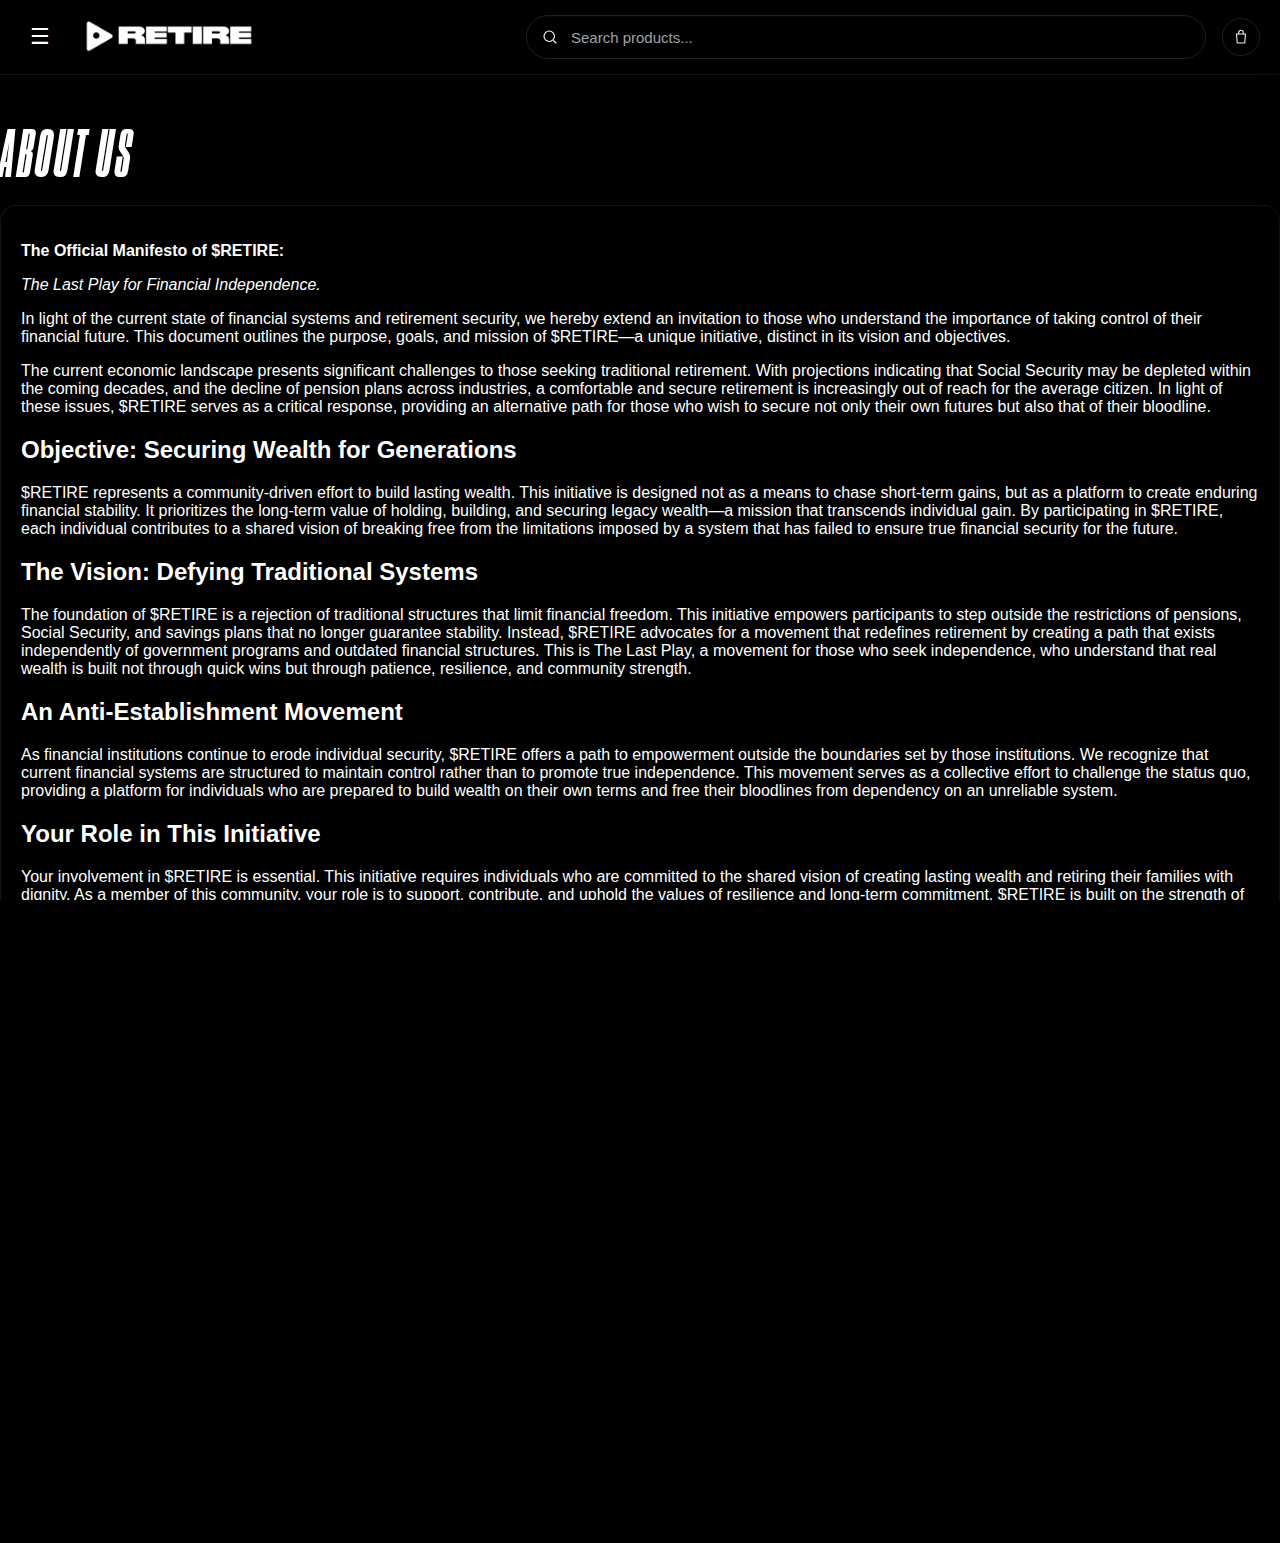
<file: about.html>
<!DOCTYPE html>
<html lang="en">
<head>
  <meta charset="utf-8" />
  <meta name="viewport" content="width=device-width, initial-scale=1" />
  <title>About Us — RETIRE</title>
  <meta name="theme-color" content="#000000" />
  <link rel="icon" href="/assets/img/favicon.png" />
  <link rel="stylesheet" href="/assets/css/style.css" />
</head>
<body>
  <!-- Drawer toggle (required for hamburger) -->
  <input type="checkbox" id="drawer-toggle" hidden>

  <!-- ======= HEADER ======= -->
  <header>
    <div class="container">
      <div class="nav">
        <label class="menu-btn" for="drawer-toggle" aria-label="Open menu" role="button" tabindex="0">☰</label>

        <a class="brand" href="/">
          <img class="logo-img" src="/assets/img/retire-logo.png" alt="RETIRE">
        </a>

        <div class="spacer"></div>

        <form class="search" role="search">
          <svg width="18" height="18" viewBox="0 0 24 24" aria-hidden="true">
            <circle cx="11" cy="11" r="7" stroke="#fff" stroke-width="1.5" fill="none"></circle>
            <path d="M20 20L17 17" stroke="#fff" stroke-width="1.5" stroke-linecap="round" fill="none"></path>
          </svg>
          <input placeholder="Search products..." />
        </form>

        <div class="icons">
          <!-- IMPORTANT: id="openCart" and id="cartCount" -->
          <a id="openCart" class="icon-btn" href="#" aria-label="Cart">
            <svg viewBox="0 0 24 24" width="18" height="18">
              <path d="M6 8h12l-1 12H7L6 8Z" fill="none" stroke="#EDEDED" stroke-width="1.5"></path>
              <path d="M9 8V6a3 3 0 0 1 6 0v2" fill="none" stroke="#EDEDED" stroke-width="1.5" stroke-linecap="round"></path>
            </svg>
            <span class="cart-badge" id="cartCount" style="display:none">0</span>
          </a>
        </div>
      </div>
    </div>
  </header>

  <!-- ======= LEFT NAV DRAWER (Hamburger menu) ======= -->
  <label class="drawer-overlay" for="drawer-toggle" aria-hidden="true"></label>
  <aside class="drawer" role="dialog" aria-modal="true" aria-label="Main menu">
    <div class="drawer-header">
      <div class="brand">
      </div>
      <label class="close-btn" for="drawer-toggle" aria-label="Close menu" role="button" tabindex="0">✕</label>
    </div>
    <nav class="drawer-nav">
      <a class="drawer-link" href="/products.html">Merch</a>
      <a class="drawer-link" href="/retire-calculator.html">Retirement Tools</a>
      <a class="drawer-link" href="/about.html">About Us</a>
      <a class="drawer-link" href="/contact.html">Contact Us</a>
    </nav>
  </aside>

  <!-- ======= CART DRAWER ======= -->
  <div class="cart-overlay"></div>
  <aside class="cart-panel" aria-label="Cart" aria-modal="true" role="dialog">
    <div class="cart-head">
      <strong class="cart-title">Your Cart</strong>
      <button id="cartClose" class="cart-close" aria-label="Close">✕</button>
    </div>
    <div id="cartItems" class="cart-items"></div>
    <div class="cart-foot">
      <div class="cart-row">
        <span>Subtotal</span>
        <strong id="cartSubtotal">$0.00 USD</strong>
      </div>
      <button id="cartCheckout" class="cart-checkout" type="button">
        <svg aria-hidden="true" viewBox="0 0 24 24" width="18" height="18">
          <path d="M17 11V8a5 5 0 0 0-10 0v3M6 9h12v10H6z" fill="none" stroke="#000" stroke-width="1.6" stroke-linecap="round" stroke-linejoin="round"></path>
        </svg>
        <span>Secure Checkout</span>
      </button>
    </div>
  </aside>

  <!-- ======= MAIN ======= -->
  <main class="container page">
    <h1 class="best-title">ABOUT US</h1>

    <div class="page-card manifesto">
      <p><strong>The Official Manifesto of $RETIRE:</strong></p>
      <p><em>The Last Play for Financial Independence.</em></p>
      <p>In light of the current state of financial systems and retirement security, we hereby extend an invitation to those who understand the importance of taking control of their financial future. This document outlines the purpose, goals, and mission of $RETIRE—a unique initiative, distinct in its vision and objectives.</p>

      <p>The current economic landscape presents significant challenges to those seeking traditional retirement. With projections indicating that Social Security may be depleted within the coming decades, and the decline of pension plans across industries, a comfortable and secure retirement is increasingly out of reach for the average citizen. In light of these issues, $RETIRE serves as a critical response, providing an alternative path for those who wish to secure not only their own futures but also that of their bloodline.</p>

      <h2>Objective: Securing Wealth for Generations</h2>
      <p>$RETIRE represents a community-driven effort to build lasting wealth. This initiative is designed not as a means to chase short-term gains, but as a platform to create enduring financial stability. It prioritizes the long-term value of holding, building, and securing legacy wealth—a mission that transcends individual gain. By participating in $RETIRE, each individual contributes to a shared vision of breaking free from the limitations imposed by a system that has failed to ensure true financial security for the future.</p>

      <h2>The Vision: Defying Traditional Systems</h2>
      <p>The foundation of $RETIRE is a rejection of traditional structures that limit financial freedom. This initiative empowers participants to step outside the restrictions of pensions, Social Security, and savings plans that no longer guarantee stability. Instead, $RETIRE advocates for a movement that redefines retirement by creating a path that exists independently of government programs and outdated financial structures. This is The Last Play, a movement for those who seek independence, who understand that real wealth is built not through quick wins but through patience, resilience, and community strength.</p>

      <h2>An Anti-Establishment Movement</h2>
      <p>As financial institutions continue to erode individual security, $RETIRE offers a path to empowerment outside the boundaries set by those institutions. We recognize that current financial systems are structured to maintain control rather than to promote true independence. This movement serves as a collective effort to challenge the status quo, providing a platform for individuals who are prepared to build wealth on their own terms and free their bloodlines from dependency on an unreliable system.</p>

      <h2>Your Role in This Initiative</h2>
      <p>Your involvement in $RETIRE is essential. This initiative requires individuals who are committed to the shared vision of creating lasting wealth and retiring their families with dignity. As a member of this community, your role is to support, contribute, and uphold the values of resilience and long-term commitment. $RETIRE is built on the strength of its members, and we are strengthened by the collective power of each participant.</p>

      <h2>How to Join and Contribute</h2>
      <p>Participation in $RETIRE requires a dedication to the mission and a commitment to actively engage with the community. This includes staying informed, sharing knowledge, and encouraging others to uphold the values that define The Last Play. Through your participation, you will contribute not only to your own financial security but to a broader movement for true independence.</p>

      <h2>A Call to Action</h2>
      <p>As you consider this invitation, we urge you to reflect on the limitations of existing financial structures and the necessity of a new approach. <strong>$RETIRE is The Last Play</strong>—a stand for freedom, legacy, and wealth built on principles of independence. We welcome you to join this movement, to hold strong, and to contribute to a future where financial freedom is a reality. <em>*NFA*</em></p>

      <p><strong>In Service of Financial Independence and Legacy.</strong></p>
      <p><strong>— WE ARE, $RETIRE</strong></p>
    </div>
  </main>

  <!-- ======= FOOTER ======= -->
  <footer>
    <div class="container footer-grid">
      <div>
        <div class="foot-logo">
          <img class="footer-logo-img" src="/assets/img/retire-logo.png" alt="RETIRE">
        </div>
        <p class="muted">The Last Play.</p>
      </div>
      <div>
        <strong>Pages</strong><br>
        <a href="/">Home</a><br>
        <a href="/products.html">Merch</a><br>
        <a href="/retire-calculator.html">Retirement Tools</a><br>
        <a href="/about.html">About Us</a><br>
        <a href="/contact.html">Contact Us</a><br>
      </div>
      <div>
        <strong>Follow us</strong><br>
        <a href="https://twitter.com/thelastplaysol" target="_blank" rel="noreferrer">Twitter/X</a><br>
        <a href="https://www.instagram.com/thelastplaysol/" target="_blank" rel="noreferrer">Instagram</a><br>
        <a href="https://www.tiktok.com/@retireonsol" target="_blank" rel="noreferrer">TikTok</a><br>
        <a href="https://www.youtube.com/channel/UCl6pyRjpCtRIXO2Aj_oAtdw" target="_blank" rel="noreferrer">YouTube</a><br>
      </div>
    </div>
  </footer>

  <!-- Scripts -->
  <script src="/assets/js/cart.js" defer></script>
  <script src="/assets/js/site.js" defer></script>
</body>
</html>
</file>
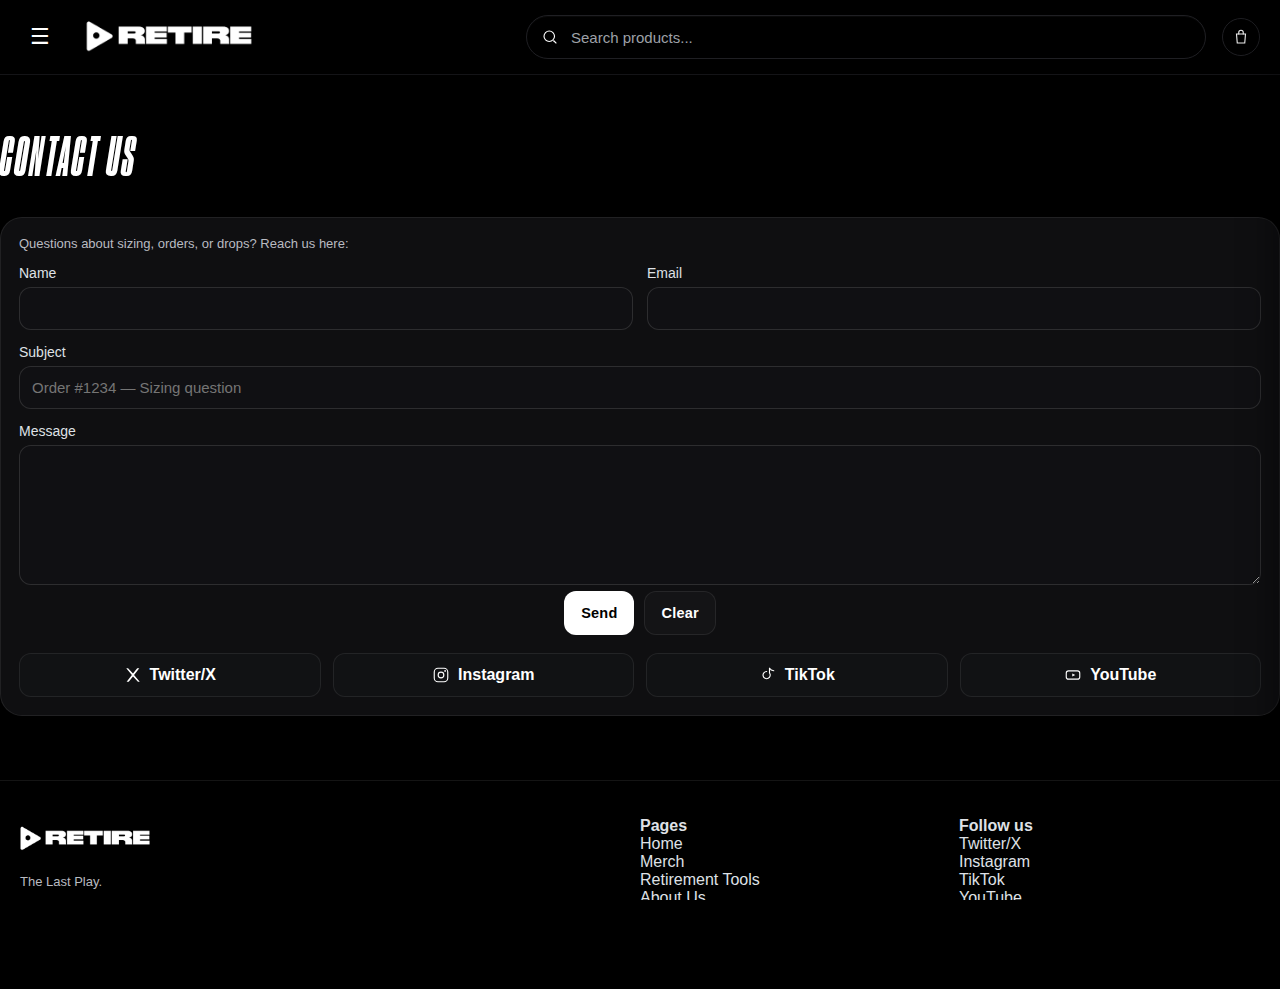
<file: contact.html>
<!DOCTYPE html>
<html lang="en">
<head>
  <meta charset="utf-8" />
  <meta name="viewport" content="width=device-width, initial-scale=1" />
  <title>Contact Us — RETIRE</title>
  <meta name="theme-color" content="#000000" />
  <link rel="icon" href="/assets/img/favicon.png" />
  <link rel="stylesheet" href="/assets/css/style.css" />

  <style>
    /* === Matching RETIRE title styling === */
    @font-face{
      font-family: "DrukXCond-SuperItalic-Trial";
      src: url("/assets/fonts/DrukXCond-SuperItalic-Trial.woff2") format("woff2");
      font-weight: 800;
      font-style: italic;
      font-display: swap;
    }
    :root {
      --best-title-size: clamp(32px, 4.2vw, 64px);
      --best-title-tracking: 0.06em;
      --best-title-leading: 1.12;

      /* Page panel colors (header/footer stay #000 via site.css) */
      --bg:#000000;
      --panel:#0f0f11;
      --text:#ffffff;
      --muted:#b9bbc1;
      --line:rgba(255,255,255,.08);
      --radius:16px;
      --shadow:0 10px 30px rgba(0,0,0,.35);
      --ring:#ffffff;
    }
    .best-title {
      font-family: "DrukXCond-SuperItalic-Trial", system-ui, -apple-system, Segoe UI, Roboto, Arial, sans-serif;
      font-weight: 800;
      font-style: italic;
      text-transform: uppercase;
      font-size: var(--best-title-size);
      letter-spacing: var(--best-title-tracking);
      line-height: var(--best-title-leading);
      color: #fff;
      margin: 20px 0 30px;
      text-rendering: optimizeLegibility;
      -webkit-font-smoothing: antialiased;
      -moz-osx-font-smoothing: grayscale;
    }

    /* === Modern contact card (matches site UI) === */
    .contact-card{
      background:var(--panel);
      border:1px solid var(--line);
      border-radius:22px;
      box-shadow:var(--shadow);
      padding:18px;
      width:100%;
      max-width:none;
      box-sizing:border-box;
    }
    .form-grid{
      display:grid;
      grid-template-columns:1fr 1fr;
      gap:14px;
    }
    @media (max-width:720px){ .form-grid{ grid-template-columns:1fr; } }

    .form-row{ display:flex; flex-direction:column; gap:6px; }
    .form-row label{ color:#dfe1e6; font-size:14px; }
    .input, .textarea{
      background:#101013;
      color:#fff;
      border:1px solid rgba(255,255,255,.12);
      border-radius:12px;
      padding:12px 12px;
      font-size:15px;
      outline:none;
      transition:border-color .15s ease, box-shadow .15s ease;
    }
    .textarea{ min-height:140px; resize:vertical; }
    .input:focus, .textarea:focus{
      border-color:#fff;
      box-shadow:0 0 0 2px rgba(255,255,255,.15);
    }

    /* Center Send / Clear on desktop & mobile */
    .actions{ 
      display:flex; 
      gap:10px; 
      flex-wrap:wrap; 
      margin-top:6px; 
      justify-content:center; 
      align-items:center;
    }
    .btn.primary{ background:#fff; color:#000; border-radius:12px; padding:12px 16px; font-weight:800; }
    .btn{ border:1px solid var(--line); background:#141416; color:#fff; border-radius:12px; padding:12px 16px; font-weight:700; }

    /* Success banner (shows after ?sent=1) */
    .success{
      display:none;
      border:1px solid rgba(74, 227, 113, .35);
      color:#c7ffd8;
      background:rgba(18, 48, 26, .45);
      border-radius:12px;
      padding:10px 12px;
      margin-bottom:12px;
      font-size:14px;
    }
    .success.show{ display:block; }

    /* === Social buttons row === */
    .social-row{
      display:grid;
      grid-template-columns:repeat(4, minmax(0, 1fr));
      gap:12px;
      margin-top:16px;
    }
    @media (max-width:720px){ .social-row{ grid-template-columns:repeat(2, minmax(0, 1fr)); } }
    .sbtn{
      display:flex; align-items:center; justify-content:center; gap:8px;
      text-decoration:none; color:#fff; font-weight:700;
      border:1px solid var(--line);
      background:#111214;
      border-radius:12px; padding:12px;
      transition:transform .08s ease, border-color .2s ease, background .2s ease, box-shadow .2s ease;
    }
    .sbtn:active{ transform:scale(.98); }
    .sbtn:hover{ border-color:#1e1f22; background:#141416; box-shadow:0 5px 20px rgba(0,0,0,.25); }
    .sbtn svg{ width:18px; height:18px; }

    /* Brand tint on hover (subtle) */
    .sbtn.tw:hover{ box-shadow:0 6px 20px rgba(29,161,242,.15); }
    .sbtn.ig:hover{ box-shadow:0 6px 20px rgba(225,48,108,.15); }
    .sbtn.tt:hover{ box-shadow:0 6px 20px rgba(0,0,0,.25); }
    .sbtn.yt:hover{ box-shadow:0 6px 20px rgba(255,0,0,.15); }
  </style>
</head>
<body>
  <!-- Drawer toggle (required for hamburger) -->
  <input type="checkbox" id="drawer-toggle" hidden>

  <!-- ======= HEADER (pure black via site.css) ======= -->
  <header>
    <div class="container">
      <div class="nav">
        <label class="menu-btn" for="drawer-toggle" aria-label="Open menu" role="button" tabindex="0">☰</label>
        <a class="brand" href="/">
          <img class="logo-img" src="/assets/img/retire-logo.png" alt="RETIRE">
        </a>
        <div class="spacer"></div>
        <form class="search" role="search">
          <svg width="18" height="18" viewBox="0 0 24 24" aria-hidden="true">
            <circle cx="11" cy="11" r="7" stroke="#fff" stroke-width="1.5" fill="none"></circle>
            <path d="M20 20L17 17" stroke="#fff" stroke-width="1.5" stroke-linecap="round" fill="none"></path>
          </svg>
          <input placeholder="Search products..." />
        </form>
        <div class="icons">
          <!-- IMPORTANT: id hooks for cart.js -->
          <a id="openCart" class="icon-btn" href="#" aria-label="Cart">
            <svg viewBox="0 0 24 24" width="18" height="18">
              <path d="M6 8h12l-1 12H7L6 8Z" fill="none" stroke="#EDEDED" stroke-width="1.5"></path>
              <path d="M9 8V6a3 3 0 0 1 6 0v2" fill="none" stroke="#EDEDED" stroke-width="1.5" stroke-linecap="round"></path>
            </svg>
            <span class="cart-badge" id="cartCount" style="display:none">0</span>
          </a>
        </div>
      </div>
    </div>
  </header>

  <!-- ======= NAV DRAWER (Hamburger menu) ======= -->
  <label class="drawer-overlay" for="drawer-toggle" aria-hidden="true"></label>
  <aside class="drawer" role="dialog" aria-modal="true" aria-label="Main menu">
    <div class="drawer-header">
      <div class="brand">
      </div>
      <label class="close-btn" for="drawer-toggle" aria-label="Close menu" role="button" tabindex="0">✕</label>
    </div>
    <nav class="drawer-nav">
      <a class="drawer-link" href="/products.html">Merch</a>
      <a class="drawer-link" href="/retire-calculator.html">Retirement Tools</a>
      <a class="drawer-link" href="/about.html">About Us</a>
      <a class="drawer-link" href="/contact.html">Contact Us</a>
    </nav>
  </aside>

  <!-- ======= CART DRAWER (header cart) ======= -->
  <div class="cart-overlay"></div>
  <aside class="cart-panel" aria-label="Cart" aria-modal="true" role="dialog">
    <div class="cart-head">
      <strong class="cart-title">Your Cart</strong>
      <button id="cartClose" class="cart-close" aria-label="Close">✕</button>
    </div>
    <div id="cartItems" class="cart-items"></div>
    <div class="cart-foot">
      <div class="cart-row">
        <span>Subtotal</span>
        <strong id="cartSubtotal">$0.00 USD</strong>
      </div>
      <button id="cartCheckout" class="cart-checkout" type="button">
        <svg aria-hidden="true" viewBox="0 0 24 24" width="18" height="18">
          <path d="M17 11V8a5 5 0 0 0-10 0v3M6 9h12v10H6z" fill="none" stroke="#000" stroke-width="1.6" stroke-linecap="round" stroke-linejoin="round"></path>
        </svg>
        <span>Secure Checkout</span>
      </button>
    </div>
  </aside>

  <!-- ======= MAIN ======= -->
  <main class="container page">
    <h1 class="best-title">CONTACT US</h1>

    <div class="contact-card">
      <!-- Success banner (shown after redirect) -->
      <div id="successBanner" class="success">Thanks! Your message was sent. We’ll get back to you shortly.</div>

      <p class="muted" style="margin:0 0 14px;">Questions about sizing, orders, or drops? Reach us here:</p>

      <!--
        Third-party relay via FormSubmit.
        It emails the submission to the address in the action URL below.
        If you change your inbox later, just update the email in action.
      -->
      <form id="contactForm"
            action="https://formsubmit.co/retireonsol@gmail.com"
            method="POST" novalidate>
        <!-- Required by FormSubmit for options -->
        <input type="hidden" name="_subject" value="RETIRE — Contact Form Message">
        <input type="hidden" name="_captcha" value="false">
        <input type="hidden" name="_template" value="table">
        <!-- After a successful submit, redirect back to this page with ?sent=1 -->
        <input type="hidden" name="_next" value="https://yourdomain.com/contact.html?sent=1">
        <!-- Honeypot anti-bot -->
        <input type="text" name="_honey" style="display:none">

        <div class="form-grid">
          <div class="form-row">
            <label for="name">Name</label>
            <input id="name" class="input" type="text" name="name" autocomplete="name" required>
          </div>

          <div class="form-row">
            <label for="email">Email</label>
            <input id="email" class="input" type="email" name="email" autocomplete="email" required>
          </div>

          <div class="form-row" style="grid-column:1/-1;">
            <label for="subject">Subject</label>
            <input id="subject" class="input" type="text" name="subject" placeholder="Order #1234 — Sizing question" required>
          </div>

          <div class="form-row" style="grid-column:1/-1;">
            <label for="message">Message</label>
            <textarea id="message" class="textarea" name="message" rows="6" required></textarea>
          </div>
        </div>

        <div class="actions">
          <button type="submit" class="btn primary">Send</button>
          <button type="reset" class="btn">Clear</button>
        </div>
      </form>

      <!-- Social buttons under the form -->
      <div class="social-row" style="margin-top:18px;">
        <a class="sbtn tw" href="https://twitter.com/thelastplaysol" target="_blank" rel="noreferrer" aria-label="Twitter/X">
          <!-- X / Twitter icon -->
          <svg viewBox="0 0 24 24" fill="none" aria-hidden="true">
            <path d="M3 3l7.5 9-7 9h2.8L12 13.9 18.6 21H21l-7.6-9 7-9h-2.8L12 10.1 5.4 3H3z" fill="#fff"></path>
          </svg>
          <span>Twitter/X</span>
        </a>
        <a class="sbtn ig" href="https://www.instagram.com/thelastplaysol/" target="_blank" rel="noreferrer" aria-label="Instagram">
          <!-- Instagram glyph -->
          <svg viewBox="0 0 24 24" fill="none" aria-hidden="true">
            <rect x="3" y="3" width="18" height="18" rx="5" stroke="#fff" stroke-width="1.5"></rect>
            <circle cx="12" cy="12" r="3.8" stroke="#fff" stroke-width="1.5"></circle>
            <circle cx="17.5" cy="6.5" r="1.2" fill="#fff"></circle>
          </svg>
          <span>Instagram</span>
        </a>
        <a class="sbtn tt" href="https://www.tiktok.com/@retireonsol" target="_blank" rel="noreferrer" aria-label="TikTok">
          <!-- TikTok glyph -->
          <svg viewBox="0 0 24 24" fill="none" aria-hidden="true">
            <path d="M14 3v6.2a4.8 4.8 0 1 1-3.8-1.9" stroke="#fff" stroke-width="1.5" stroke-linecap="round"></path>
            <path d="M14 3c1.2 1.9 3.3 3.2 5.7 3.4" stroke="#fff" stroke-width="1.5" stroke-linecap="round"></path>
          </svg>
          <span>TikTok</span>
        </a>
        <a class="sbtn yt" href="https://www.youtube.com/channel/UCl6pyRjpCtRIXO2Aj_oAtdw" target="_blank" rel="noreferrer" aria-label="YouTube">
          <!-- YouTube glyph -->
          <svg viewBox="0 0 24 24" fill="none" aria-hidden="true">
            <rect x="3" y="6.5" width="18" height="11" rx="3" stroke="#fff" stroke-width="1.5"></rect>
            <path d="M11 10l4 2-4 2v-4z" fill="#fff"></path>
          </svg>
          <span>YouTube</span>
        </a>
      </div>
    </div>
  </main>

  <!-- ======= FOOTER (pure black via site.css) ======= -->
  <footer>
    <div class="container footer-grid">
      <div>
        <div class="foot-logo">
          <img class="footer-logo-img" src="/assets/img/retire-logo.png" alt="RETIRE">
        </div>
        <p class="muted">The Last Play.</p>
      </div>
      <div>
        <strong>Pages</strong><br>
        <a href="/">Home</a><br>
        <a href="/products.html">Merch</a><br>
        <a href="/retire-calculator.html">Retirement Tools</a><br>
        <a href="/about.html">About Us</a><br>
        <a href="/contact.html">Contact Us</a><br>
      </div>
      <div>
        <strong>Follow us</strong><br>
        <a href="https://twitter.com/thelastplaysol" target="_blank" rel="noreferrer">Twitter/X</a><br>
        <a href="https://www.instagram.com/thelastplaysol/" target="_blank" rel="noreferrer">Instagram</a><br>
        <a href="https://www.tiktok.com/@retireonsol" target="_blank" rel="noreferrer">TikTok</a><br>
        <a href="https://www.youtube.com/channel/UCl6pyRjpCtRIXO2Aj_oAtdw" target="_blank" rel="noreferrer">YouTube</a><br>
      </div>
    </div>
  </footer>

  <script>
    // Show success banner if redirected with ?sent=1
    (function(){
      const params = new URLSearchParams(location.search);
      if (params.get('sent') === '1'){
        const el = document.getElementById('successBanner');
        if (el) el.classList.add('show');
      }
    })();

    // Optional client-side validation polish (keeps native required)
    (function(){
      const form = document.getElementById('contactForm');
      if (!form) return;
      form.addEventListener('submit', function(){
        const email = form.querySelector('#email');
        const name = form.querySelector('#name');
        const message = form.querySelector('#message');
        if (!email.value || !name.value || !message.value) return; // native 'required' will block
      });
    })();
  </script>

  <!-- Scripts -->
  <script src="/assets/js/cart.js" defer></script>
  <script src="/assets/js/site.js" defer></script>
</body>
</html>
</file>
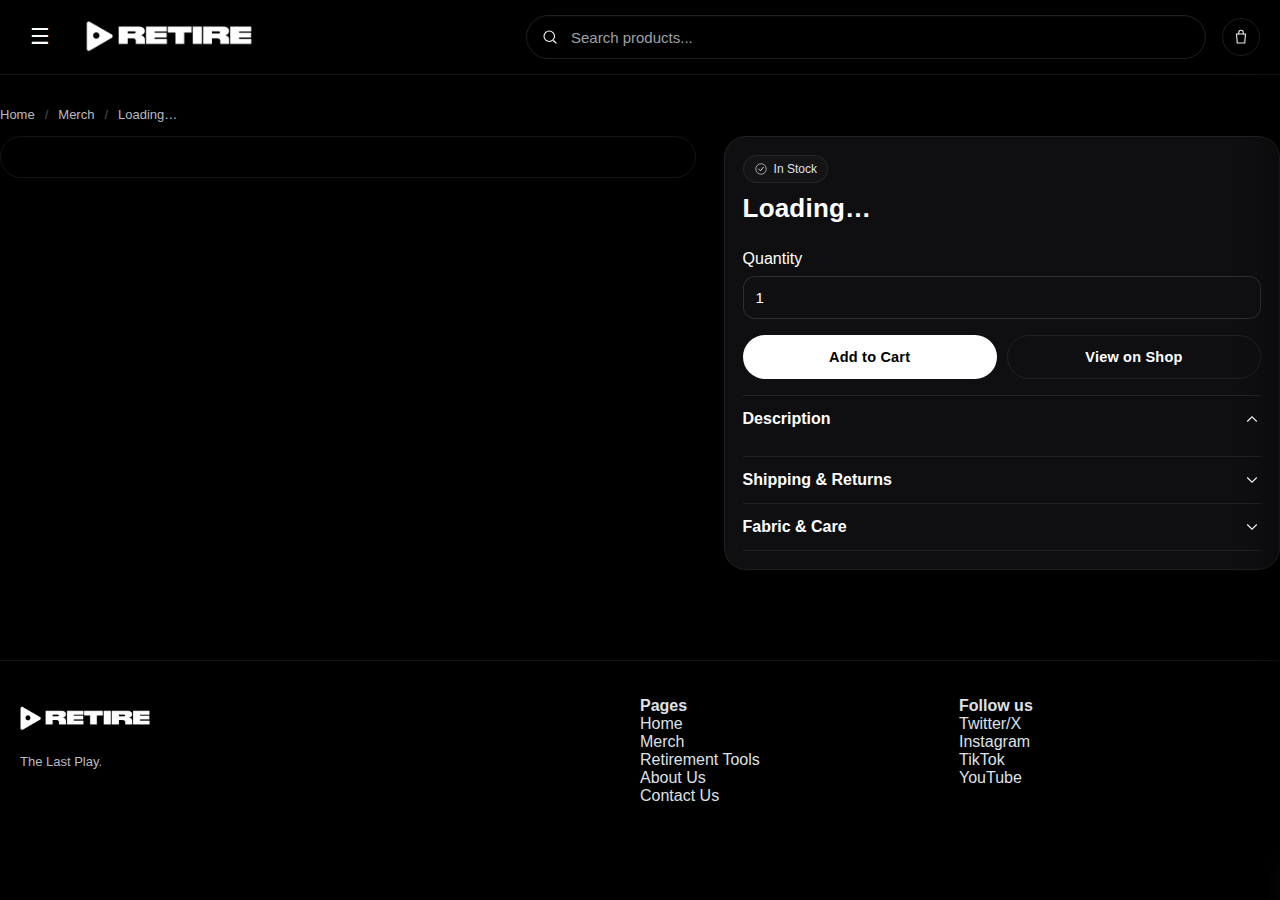
<file: product.html>
<!DOCTYPE html>
<html lang="en">
<head>
  <meta charset="utf-8" />
  <meta name="viewport" content="width=device-width, initial-scale=1" />
  <title>Product — RETIRE</title>
  <meta name="theme-color" content="#0b0b0c" />
  <link rel="icon" href="/assets/img/favicon.png"/>
  <link rel="stylesheet" href="/assets/css/style.css" />

  <style>
    /* ===== Layout ===== */
    .pdp{padding:32px 0 90px}
    .pdp-header{display:flex;gap:10px;align-items:center;margin-bottom:14px;color:#b9bbc1;font-size:13px;flex-wrap:wrap}
    .pdp-header a{color:#b9bbc1}
    .pdp-header .sep{opacity:.4}

    .pdp-grid{
      display:grid;
      grid-template-columns:minmax(0,1.25fr) minmax(0,1fr);
      gap:28px;align-items:start
    }
    @media (max-width:1000px){ .pdp-grid{grid-template-columns:1fr} }

    /* ===== Gallery ===== */
    .pdp-gallery{
      background:#000000;border:1px solid rgba(255,255,255,.08);
      border-radius:22px;padding:14px
    }
    .pdp-hero{
      aspect-ratio:1/1;background:#121216;border-radius:16px;overflow:hidden;display:grid;place-items:center
    }
    .pdp-hero img{
      width:100%;height:100%;object-fit:contain;
      transition:transform .22s ease;background:#0f0f11
    }
    .pdp-hero:hover img{transform:scale(1.02)}

    .pdp-thumbs{display:grid;grid-template-columns:repeat(6,1fr);gap:10px;margin-top:12px}
    @media (max-width:700px){
      .pdp-thumbs{display:flex;gap:10px;overflow-x:auto;padding-bottom:6px;scrollbar-width:thin;-webkit-overflow-scrolling:touch}
      .pdp-thumbs::-webkit-scrollbar{height:6px}
    }
    .pdp-thumb{
      position:relative;min-width:70px;
      border:1px solid rgba(255,255,255,.08);border-radius:12px;overflow:hidden;
      background:#121216;cursor:pointer;transition:border-color .15s ease,box-shadow .15s ease
    }
    .pdp-thumb img{
      width:100%;height:100%;object-fit:contain;aspect-ratio:1/1;display:block;opacity:.9;transition:opacity .15s;background:#0f0f11
    }
    .pdp-thumb:hover img{opacity:1}
    .pdp-thumb.is-active{border-color:#fff;box-shadow:0 0 0 2px #fff inset}

    /* ===== Info Column ===== */
    .pdp-info{
      position:sticky;top:92px;background:#0f0f11;border:1px solid rgba(255,255,255,.08);
      border-radius:22px;padding:18px
    }
    @media (max-width:1000px){ .pdp-info{position:static} }
    .pdp-badge{display:inline-flex;align-items:center;gap:6px;background:#141416;border:1px solid rgba(255,255,255,.08);color:#dfe1e6;padding:6px 10px;border-radius:999px;font-size:12px;margin-bottom:10px}
    .pdp-title{margin:0 0 6px;font-size:26px;font-weight:900;letter-spacing:.2px}
    .pdp-price{font-weight:900;margin:0 0 14px;font-size:18px}
    .pdp-form{display:grid;gap:12px;margin-top:10px}
    .pdp-row{display:grid;gap:8px}
    .pdp-select,.pdp-qty{background:#101013;color:#fff;border:1px solid rgba(255,255,255,.12);border-radius:12px;padding:12px;font-size:15px}

    .pdp-actions{display:flex;gap:10px;margin-top:4px;flex-wrap:wrap}
    .pdp-actions .btn{flex:1 1 220px;min-height:44px}
    .btn.primary{background:#fff;color:#000}
    .btn[disabled]{opacity:.6;cursor:not-allowed}

    .mutey{color:#b9bbc1}

    /* ===== Accordion (native details/summary) ===== */
    .accordion{border-top:1px solid rgba(255,255,255,.08);margin-top:16px}
    .acc-item{border-bottom:1px solid rgba(255,255,255,.08);padding:0}
    .acc-item > summary.acc-btn{
      list-style:none;
      background:transparent;border:0;color:#fff;padding:14px 0;
      font-weight:800;cursor:pointer;display:flex;justify-content:space-between;align-items:center
    }
    .acc-item > summary::-webkit-details-marker{display:none} /* hide default marker */
    .acc-panel{padding:0 0 14px;color:#b9bbc1;line-height:1.7}
    .acc-item .chev{transition:transform .2s ease}
    .acc-item[open] .chev{transform:rotate(180deg)}

    /* ===== Bottom sticky add-to-cart bar ===== */
    .pdp-bar{
      position:fixed;left:0;right:0;bottom:0;z-index:55;background:rgba(10,10,11,.92);
      backdrop-filter:blur(8px);border-top:1px solid rgba(255,255,255,.08);
      padding:10px 16px calc(10px + env(safe-area-inset-bottom));display:none;gap:12px
    }
    .pdp-bar .price{font-weight:900}
    @media (max-width:900px){ .pdp-bar{display:flex;align-items:center;justify-content:space-between} }
    .pdp-bar .btn{min-width:120px;min-height:44px}

    /* ===== YOU MAY ALSO LIKE (remove borders) ===== */
    #recoGrid .card{border:none !important;background:transparent !important;box-shadow:none !important}
    #recoGrid .media{background:transparent !important}
    #recoGrid .media img{border:none !important;background:#0f0f11}

    /* ===== PDP — never crop product photos on mobile/anywhere ===== */

/* 1) Let the hero container size to the image; no hard 1:1 box */
.pdp-hero{
  /* remove the square & cropping */
  aspect-ratio: auto !important;
  overflow: visible !important;

  /* keep your styling */
  background:#121216;
  border-radius:16px;
  display:flex;                 /* center the image neatly */
  align-items:center;
  justify-content:center;
}

/* 2) Images scale to fit without cropping */
.pdp-hero img{
  width: 100%;
  height: auto;                 /* keep natural aspect ratio */
  max-height: 100%;             /* don’t overflow the box */
  object-fit: contain !important;
  object-position: center;
  display:block;
  background:#0f0f11;
  transition: transform .22s ease;
}

/* 3) On small screens, cap height to viewport so the hero never
      runs under the sticky add-to-cart bar or off-screen */
@media (max-width: 700px){
  .pdp-hero{
    /* keep the image fully visible on short viewports */
    max-height: calc(100vh - 220px);
  }
  .pdp-hero img{
    max-height: calc(100vh - 220px); /* match container cap */
  }
}

/* 4) Thumbnails should also never crop */
.pdp-thumb img{
  width: 100%;
  height: auto;
  object-fit: contain !important;
  aspect-ratio: auto !important;
  display: block;
}

/* 5) Give the page bottom breathing room so the sticky bar
      never covers gallery/info content on mobile */
@media (max-width: 900px){
  .pdp{
    padding-bottom: calc(110px + env(safe-area-inset-bottom, 0px)) !important;
  }
  .pdp-bar{
    padding-bottom: calc(10px + env(safe-area-inset-bottom, 0px)) !important;
  }
}

/* 6) Small polish: keep the info card from overlapping the header
      and make its sticky behavior friendlier on mobile */
.pdp-info{
  top: 92px; /* already present; keep it explicit */
}
@media (max-width: 1000px){
  .pdp-info{ position: static; }
}
/* ===== Mobile-only: never crop; always shrink-to-fit ===== */
@media (max-width: 700px){
  .pdp-hero{
    /* let the box size to the image and keep it on screen */
    aspect-ratio: auto !important;
    overflow: visible !important;
    display: flex;
    align-items: center;
    justify-content: center;
    /* cap height so tall images don't run under the sticky bar */
    max-height: calc(100vh - 220px);
  }
  .pdp-hero img{
    width: 100%;
    height: auto;                         /* keep original aspect ratio */
    max-height: calc(100vh - 220px);      /* same cap as container */
    object-fit: contain !important;       /* never crop */
    object-position: center;
    image-rendering: auto;                /* avoid pixelation */
  }

  /* thumbs also never crop */
  .pdp-thumb img{
    width: 100%;
    height: auto;
    object-fit: contain !important;
    aspect-ratio: auto !important;
  }

  /* add bottom room so sticky add-to-cart won't cover anything */
  .pdp{ padding-bottom: calc(110px + env(safe-area-inset-bottom,0px)) !important; }
}

  </style>
</head>
<body>
  <input type="checkbox" id="drawer-toggle" hidden>
  <body class="products-page">

  <!-- Header -->
  <header>
    <div class="container">
      <div class="nav">
        <label class="menu-btn" for="drawer-toggle" aria-label="Open menu" role="button" tabindex="0">☰</label>
        <a class="brand" href="/"><img class="logo-img" src="/assets/img/retire-logo.png" alt="RETIRE"></a>
        <div class="spacer"></div>
        <form class="search" role="search">
          <svg width="18" height="18" viewBox="0 0 24 24" aria-hidden="true"><circle cx="11" cy="11" r="7" stroke="#fff" stroke-width="1.5" fill="none"/><path d="M20 20L17 17" stroke="#fff" stroke-width="1.5" stroke-linecap="round" fill="none"/></svg>
          <input placeholder="Search products..." />
        </form>
        <div class="icons">
          <a id="openCart" class="icon-btn" href="javascript:void(0)" aria-label="Cart">
            <svg viewBox="0 0 24 24" width="18" height="18" aria-hidden="true"><path d="M6 8h12l-1 12H7L6 8Z" fill="none" stroke="#EDEDED" stroke-width="1.5"/><path d="M9 8V6a3 3 0 0 1 6 0v2" fill="none" stroke="#EDEDED" stroke-width="1.5" stroke-linecap="round"/></svg>
            <span class="cart-badge" id="cartCount" style="display:none">0</span>
          </a>
        </div>
      </div>
    </div>
  </header>

  <!-- Drawer -->
  <label class="drawer-overlay" for="drawer-toggle" aria-hidden="true"></label>
  <aside class="drawer" role="dialog" aria-modal="true" aria-label="Main menu">
    <div class="drawer-header">
      <label class="close-btn" for="drawer-toggle" aria-label="Close menu" role="button" tabindex="0">✕</label>
    </div>
    <nav class="drawer-nav">
      <a class="drawer-link" href="/products.html">Merch</a>
      <a class="drawer-link" href="/retire-calculator.html">Retirement Tools</a>
      <a class="drawer-link" href="/about.html">About Us</a>
      <a class="drawer-link" href="/contact.html">Contact Us</a>
    </nav>
  </aside>

  <!-- CART DRAWER -->
  <div class="cart-overlay"></div>
  <aside class="cart-panel" aria-label="Cart" aria-modal="true" role="dialog">
    <div class="cart-header">
      <strong>Your Cart</strong>
      <button id="cartClose" class="cart-close" aria-label="Close">✕</button>
    </div>
    <div id="cartItems" class="cart-items"></div>
    <div class="cart-footer">
      <div class="cart-subrow">
        <span>Subtotal</span>
        <strong id="cartSubtotal">$0.00 USD</strong>
      </div>
      <button id="cartCheckout" class="cart-checkout" type="button">
        <svg aria-hidden="true" viewBox="0 0 24 24" width="18" height="18">
          <path d="M17 11V8a5 5 0 0 0-10 0v3M6 9h12v10H6z" fill="none" stroke="#000" stroke-width="1.6" stroke-linecap="round" stroke-linejoin="round"/>
        </svg>
        <span>Secure Checkout</span>
      </button>
    </div>
  </aside>

  <!-- PDP -->
  <main class="container pdp">
    <div class="pdp-header">
      <a href="/">Home</a><span class="sep">/</span>
      <a href="/products.html">Merch</a><span class="sep">/</span>
      <span id="crumbTitle">Loading…</span>
    </div>

    <div class="pdp-grid">
      <section class="pdp-gallery">
        <div class="pdp-hero"><img id="pdpHero" alt=""></div>
        <div class="pdp-thumbs" id="pdpThumbs"></div>
      </section>

      <section class="pdp-info" id="pdpInfo">
        <div class="pdp-badge" id="stockBadge" hidden>
          <svg width="14" height="14" viewBox="0 0 24 24" aria-hidden="true"><circle cx="12" cy="12" r="9" stroke="#fff" fill="none"/><path d="M8 12l3 3 5-6" stroke="#fff" stroke-width="1.5" stroke-linecap="round" fill="none"/></svg>
          <span>In Stock</span>
        </div>
        <h1 class="pdp-title" id="pdpTitle">Loading…</h1>
        <div class="mutey" id="pdpVendor" hidden></div>
        <div class="pdp-price" id="pdpPrice"></div>

        <form class="pdp-form" id="pdpForm">
          <div id="optionRows"></div>

          <div class="pdp-row">
            <label for="qty">Quantity</label>
            <input id="qty" class="pdp-qty" type="number" min="1" value="1" inputmode="numeric">
          </div>

          <div class="pdp-actions">
            <button type="submit" class="btn primary" id="addBtn">Add to Cart</button>
            <a id="viewOnShopify" class="btn" target="_blank" rel="noreferrer">View on Shop</a>
          </div>
        </form>

        <!-- ✅ CSP-proof accordion -->
        <section class="accordion" id="accRoot">
          <details class="acc-item" open>
            <summary class="acc-btn">
              Description
              <svg class="chev" width="18" height="18" viewBox="0 0 24 24" aria-hidden="true"><path d="M6 9l6 6 6-6" stroke="#fff" stroke-width="1.5" fill="none" stroke-linecap="round"/></svg>
            </summary>
            <div class="acc-panel" id="pdpDesc"></div>
          </details>

          <details class="acc-item">
            <summary class="acc-btn">
              Shipping & Returns
              <svg class="chev" width="18" height="18" viewBox="0 0 24 24" aria-hidden="true"><path d="M6 9l6 6 6-6" stroke="#fff" stroke-width="1.5" fill="none" stroke-linecap="round"/></svg>
            </summary>
            <div class="acc-panel">
              <p><strong>Shipping</strong></p>
              <ul>
                <li>Processing time: 1–2 business days.</li>
                <li>Transit time: 2–6 business days (US/Canada); 6–12 business days (international).</li>
                <li>Tracking is provided on all orders once dispatched.</li>
              </ul>
              <p><strong>Returns</strong></p>
              <ul>
                <li>Return window: 14 days from delivery for unworn items in original condition.</li>
                <li>How to start a return: email <a href="mailto:retireonsol@gmail.com">retireonsol@gmail.com</a> with your order #.</li>
                <li>Refunds issued to original payment method after inspection.</li>
              </ul>
              <p class="mutey">Final sale items, gift cards, and worn/washed merchandise are not eligible for return.</p>
            </div>
          </details>

          <details class="acc-item">
            <summary class="acc-btn">
              Fabric & Care
              <svg class="chev" width="18" height="18" viewBox="0 0 24 24" aria-hidden="true"><path d="M6 9l6 6 6-6" stroke="#fff" stroke-width="1.5" fill="none" stroke-linecap="round"/></svg>
            </summary>
            <div class="acc-panel">
              <ul>
                <li>Fabric: Premium cotton or cotton-blend for comfort and durability.</li>
                <li>Care: Turn inside out. Machine wash cold with like colors using mild detergent.</li>
                <li>Dry: Tumble dry low or hang dry to preserve shape and print.</li>
                <li>Iron: Cool iron on reverse; do not iron over prints.</li>
                <li>Avoid: Bleach and harsh stain removers.</li>
              </ul>
            </div>
          </details>
        </section>
      </section>
    </div>
  </main>

  <section class="section container" id="recoSection" hidden>
    <h2 class="best-title">YOU MAY ALSO LIKE</h2>
    <div id="recoGrid" class="product-grid"></div>
  </section>

  <div class="pdp-bar" id="pdpBar" aria-hidden="true">
    <div class="mutey">Selected: <span id="barVariant">Default</span> • <span class="price" id="barPrice">$0.00 USD</span></div>
    <button class="btn primary" id="barAdd">Add</button>
  </div>

  <footer>
    <div class="container footer-grid">
      <div>
        <div class="foot-logo">
          <img class="footer-logo-img" src="/assets/img/retire-logo.png" alt="RETIRE">
        </div>
        <p class="muted">The Last Play.</p>
      </div>
      <div>
        <strong>Pages</strong><br>
        <a href="/">Home</a><br>
        <a href="/products.html">Merch</a><br>
        <a href="/retire-calculator.html">Retirement Tools</a><br>
        <a href="/about.html">About Us</a><br>
        <a href="/contact.html">Contact Us</a><br>
      </div>
      <div>
        <strong>Follow us</strong><br>
        <a href="https://twitter.com/thelastplaysol" target="_blank" rel="noreferrer">Twitter/X</a><br>
        <a href="https://www.instagram.com/thelastplaysol/" target="_blank" rel="noreferrer">Instagram</a><br>
        <a href="https://www.tiktok.com/@retireonsol" target="_blank" rel="noreferrer">TikTok</a><br>
        <a href="https://www.youtube.com/channel/UCl6pyRjpCtRIXO2Aj_oAtdw" target="_blank" rel="noreferrer">YouTube</a><br>
      </div>
    </div>
  </footer>

  <!-- Keep your site scripts (no JS needed for accordion) -->
  <script src="/assets/js/cart.js" defer></script>
  <script src="/assets/js/product.js" defer></script>
  <script src="/assets/js/site.js" defer></script>
</body>
</html>
</file>
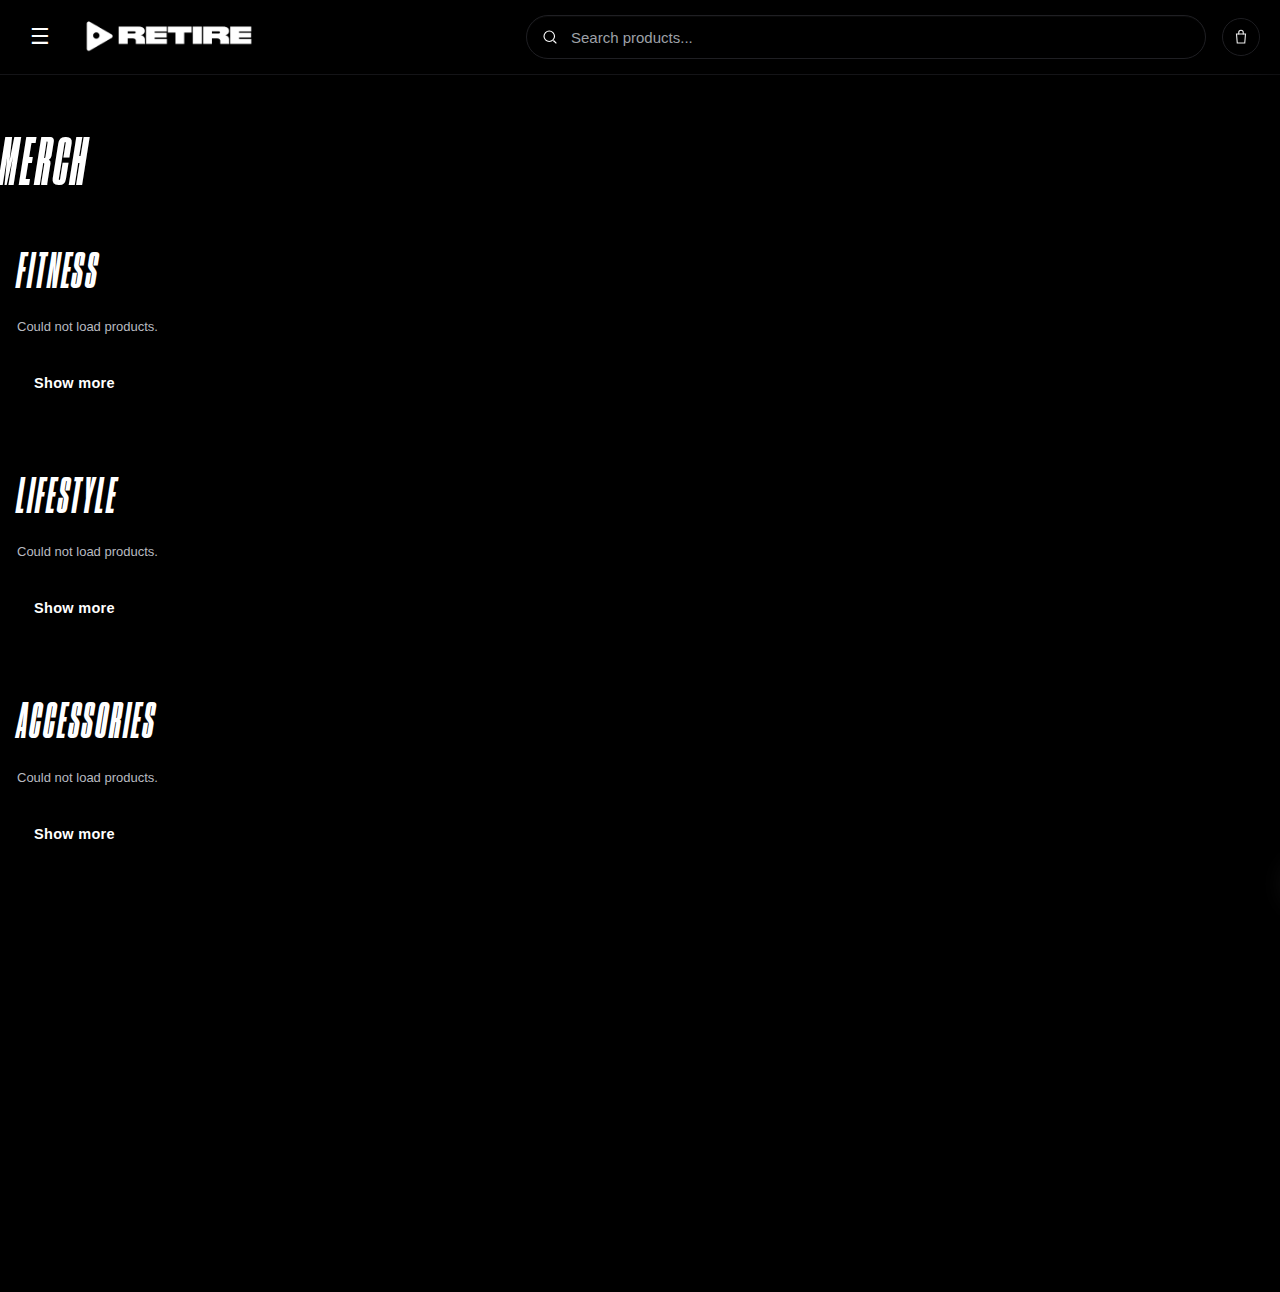
<file: products.html>
<!DOCTYPE html>
<html lang="en">
<head>
  <meta charset="utf-8" />
  <meta name="viewport" content="width=device-width, initial-scale=1" />
  <title>Merch — RETIRE</title>
  <meta name="theme-color" content="#000000" />
  <link rel="icon" href="/assets/img/favicon.png"/>
  <link rel="stylesheet" href="/assets/css/style.css" />

  <!-- Druk title font + layout tune -->
  <style>
    /* Title font to match sitewide titles */
    @font-face{
      font-family: "DrukXCond-SuperItalic-Trial";
      src: url("/assets/fonts/DrukXCond-SuperItalic-Trial.woff2") format("woff2");
      font-weight: 800;
      font-style: italic;
      font-display: swap;
    }

    /* Shared title vars (same look as other pages) */
    :root{
      /* slightly bigger MERCH title */
      --best-title-size: clamp(36px, 5vw, 72px);
      --best-title-tracking: 0.06em;
      --best-title-leading: 1.12;

      --bg:#000000;--panel:#000000;--text:#ffffff;--muted:#b9bbc1;--line:#000000;
      --radius:16px;--gap:16px;--shadow:0 10px 30px #000000;
    }

    html,body{background:var(--bg);color:var(--text);}

    /* Page H1 title */
    .best-title{
      font-family:"DrukXCond-SuperItalic-Trial",system-ui,-apple-system,Segoe UI,Roboto,Arial,sans-serif;
      font-weight:800;
      font-style:italic;
      text-transform:uppercase;
      font-size:var(--best-title-size);
      letter-spacing:var(--best-title-tracking);
      line-height:var(--best-title-leading);
      color:#fff;
      margin:20px 0 30px;
      text-rendering:optimizeLegibility;
      -webkit-font-smoothing:antialiased;
      -moz-osx-font-smoothing:grayscale;
    }

    /* Section wrapper */
    .merch-section{
      background:var(--panel);
      border:1px solid var(--line);
      border-radius:var(--radius);
      box-shadow:var(--shadow);
      padding:16px;
      margin: 18px 0 28px;
    }

    .merch-head{
      display:flex;align-items:flex-end;justify-content:space-between;gap:12px;margin-bottom:10px;
    }

    /* Section H2 titles — same styling as MERCH title but smaller (slightly increased) */
    .merch-title {
      font-family: 'DrukXCond-SuperItalic-Trial', system-ui, -apple-system, Segoe UI, Roboto, Arial, sans-serif;
      font-weight: 1200;
      font-style: italic;
      text-transform: uppercase;
      font-size: clamp(30px, 3.75vw, 72px);
      letter-spacing: var(--best-title-tracking);
      line-height: 1.05;
      margin: 0;
      color: #fff;
      text-rendering: optimizeLegibility;
      -webkit-font-smoothing: antialiased;
      -moz-osx-font-smoothing: grayscale;
    }
    
    /* 📱 Force bigger titles on mobile */
    @media (max-width: 600px) {
      .merch-title {
        font-size: 38px;  /* fixed size ensures it's larger */
      }
    }
    
    /* Grid cards */
    .product-grid{display:grid;grid-template-columns:repeat(4,minmax(0,1fr));gap:var(--gap);}
    @media (max-width: 1024px){.product-grid{grid-template-columns:repeat(3,minmax(0,1fr));}}
    @media (max-width: 720px){.product-grid{grid-template-columns:repeat(2,minmax(0,1fr));}}
    @media (max-width: 520px){.product-grid{grid-template-columns:1fr;}}

    .card{
      display:flex;flex-direction:column;
      background:#000000;border:1px solid var(--line);border-radius:12px;overflow:hidden;
      text-decoration:none;color:var(--text);transition:transform .08s ease, border-color .2s ease;
    }
    .card:active{transform:scale(.98);}
    .media{position:relative;width:100%;padding-top:100%;background:#000000;overflow:hidden;}
    .media img{position:absolute;inset:0;width:100%;height:100%;object-fit:contain;}
    .content{padding:12px;}
    .title{font-size:15px;line-height:1.35;margin:0 0 6px;}
    .price{color:#fff;opacity:.9;font-weight:600;font-size:14px;}

    /* Preview row: show 4 across where possible */
    .preview-row{display:grid;grid-template-columns:repeat(4,minmax(0,1fr));gap:var(--gap);}
    @media (max-width: 1024px){.preview-row{grid-template-columns:repeat(3,minmax(0,1fr));}}
    @media (max-width: 720px){.preview-row{grid-template-columns:repeat(2,minmax(0,1fr));}}
    @media (max-width: 520px){.preview-row{grid-template-columns:1fr;}}

    .more-btn{
      display:inline-block;margin:14px 0 4px;padding:10px 16px;border-radius:999px;
      border:1px solid var(--line);background:transparent;color:var(--text);font-weight:600;
      letter-spacing:.3px;cursor:pointer;transition:transform .08s ease,background .2s ease,border-color .2s ease;
    }
    .more-btn:hover{background:#141416;border-color:#1e1f22;}
    .more-btn:active{transform:scale(.98);}

    .full-collection{margin-top:12px;}

    /* === Drawer close (X) pinned to top-right on Merch page === */
.drawer-header{
  position: relative;            /* create containing block for the X */
  padding: 14px 16px;
  border-bottom: 1px solid var(--line);
  background: #000;
}

.drawer-header .close-btn{
  position: absolute;
  top: 10px;
  right: 10px;                   /* <-- move X to the right */
  width: 36px;
  height: 36px;
  display: inline-flex;
  align-items: center;
  justify-content: center;
  border: 1px solid rgba(255,255,255,.18);
  border-radius: 10px;
  color: #fff;
  background: #000;
  cursor: pointer;
}

  </style>
</head>
<body class="products-page">
  <input type="checkbox" id="drawer-toggle" hidden>

  <header>
    <div class="container">
      <div class="nav">
        <label class="menu-btn" for="drawer-toggle" aria-label="Open menu" role="button" tabindex="0">☰</label>
        <a class="brand" href="/"><img class="logo-img" src="/assets/img/retire-logo.png" alt="RETIRE"></a>
        <div class="spacer"></div>
        <form class="search" role="search">
          <svg width="18" height="18" viewBox="0 0 24 24" aria-hidden="true"><circle cx="11" cy="11" r="7" stroke="#fff" stroke-width="1.5" fill="none"/><path d="M20 20L17 17" stroke="#fff" stroke-width="1.5" stroke-linecap="round" fill="none"/></svg>
          <input placeholder="Search products..." />
        </form>
        <div class="icons">
          <a id="openCart" class="icon-btn" href="javascript:void(0)" aria-label="Cart">
            <svg viewBox="0 0 24 24" width="18" height="18"><path d="M6 8h12l-1 12H7L6 8Z" fill="none" stroke="#EDEDED" stroke-width="1.5"/><path d="M9 8V6a3 3 0 0 1 6 0v2" fill="none" stroke="#EDEDED" stroke-width="1.5" stroke-linecap="round"/></svg>
            <span class="cart-badge" id="cartCount" style="display:none">0</span>
          </a>
          <!-- Favorites/Wishlist removed -->
        </div>
      </div>
    </div>
  </header>

  <!-- ======= CART DRAWER (required by cart.js) ======= -->
  <div class="cart-overlay"></div>
  <aside class="cart-panel" aria-label="Cart" aria-modal="true" role="dialog">
    <div class="cart-header">
      <strong>Your Cart</strong>
      <button id="cartClose" class="cart-close" aria-label="Close">✕</button>
    </div>
    <div id="cartItems" class="cart-items"></div>
    <div class="cart-footer">
      <div class="cart-subrow">
        <span>Subtotal</span>
        <strong id="cartSubtotal">$0.00 USD</strong>
      </div>
      <button id="cartCheckout" class="cart-checkout" type="button">
        <svg aria-hidden="true" viewBox="0 0 24 24" width="18" height="18">
          <path d="M17 11V8a5 5 0 0 0-10 0v3M6 9h12v10H6z" fill="none" stroke="#000" stroke-width="1.6" stroke-linecap="round" stroke-linejoin="round"></path>
        </svg>
        <span>Secure Checkout</span>
      </button>
    </div>
  </aside>

  <label class="drawer-overlay" for="drawer-toggle" aria-hidden="true"></label>
  <aside class="drawer" role="dialog" aria-modal="true" aria-label="Main menu">
    <div class="drawer-header">
      <label class="close-btn" for="drawer-toggle" aria-label="Close menu" role="button" tabindex="0">✕</label>
    </div>
    <nav class="drawer-nav">
      <a class="drawer-link" href="/products.html">Merch</a>
      <a class="drawer-link" href="/retire-calculator.html">Retirement Tools</a>
      <a class="drawer-link" href="/about.html">About Us</a>
      <a class="drawer-link" href="/contact.html">Contact Us</a>
    </nav>
  </aside>

  <main class="container page">
    <!-- Title -->
    <h1 class="best-title">MERCH</h1>

    <!-- ====== FITNESS ====== -->
    <section class="merch-section" id="fitness-section">
      <div class="merch-head">
        <h2 class="merch-title">Fitness</h2>
      </div>
      <div class="preview-row" id="fitness-preview"></div>
      <div class="full-collection" id="fitness-full" hidden>
        <div class="product-grid" id="fitness-grid"></div>
      </div>
      <button class="more-btn" id="fitness-more">Show more</button>
    </section>

    <!-- ====== LIFESTYLE ====== -->
    <section class="merch-section" id="lifestyle-section">
      <div class="merch-head">
        <h2 class="merch-title">Lifestyle</h2>
      </div>
      <div class="preview-row" id="lifestyle-preview"></div>
      <div class="full-collection" id="lifestyle-full" hidden>
        <div class="product-grid" id="lifestyle-grid"></div>
      </div>
      <button class="more-btn" id="lifestyle-more">Show more</button>
    </section>

    <!-- ====== ACCESSORIES ====== -->
    <section class="merch-section" id="accessories-section">
      <div class="merch-head">
        <h2 class="merch-title">Accessories</h2>
      </div>
      <div class="preview-row" id="accessories-preview"></div>
      <div class="full-collection" id="accessories-full" hidden>
        <div class="product-grid" id="accessories-grid"></div>
      </div>
      <button class="more-btn" id="accessories-more">Show more</button>
    </section>
  </main>

  <!-- ======= FOOTER ======= -->
<footer>
  <footer class="site-footer"></footer>
  <div class="container footer-grid">
    <div>
      <div class="foot-logo">
        <img class="footer-logo-img" src="/assets/img/retire-logo.png" alt="RETIRE">
      </div>
      <p class="muted">The Last Play.</p>
    </div>
      <div class="footer-col">
        <strong class="footer-title">Pages</strong>
      <a href="/">Home</a><br>
      <a href="/products.html">Merch</a><br>
      <a href="/retire-calculator.html">Retirement Tools</a><br>
      <a href="/about.html">About Us</a><br>
      <a href="/contact.html">Contact Us</a><br>
    </div>
    <div class="footer-col">
      <strong class="footer-title">Follow Us</strong>
      <a href="https://twitter.com/thelastplaysol" target="_blank" rel="noreferrer">Twitter/X</a><br>
      <a href="https://www.instagram.com/thelastplaysol/" target="_blank" rel="noreferrer">Instagram</a><br>
      <a href="https://www.tiktok.com/@retireonsol" target="_blank" rel="noreferrer">TikTok</a><br>
      <a href="https://www.youtube.com/channel/UCl6pyRjpCtRIXO2Aj_oAtdw" target="_blank" rel="noreferrer">YouTube</a><br>
    </div>
  </div>
</footer>

  <!-- ===== Storefront API: fetch collections → link cards to /product.html ===== -->
  <script>
    (function(){
      const SHOP_DOMAIN = 'itbiip-xv.myshopify.com';
      const STOREFRONT_TOKEN = 'c4477df01824efd06e5c9f40f1f2229d';
      const API = `https://${SHOP_DOMAIN}/api/2024-10/graphql.json`;

      // Numeric collection IDs
      const NUMERIC = {
        fitness:     '480069189855',
        lifestyle:   '480069157087',
        accessories: '480069222623'
      };

      // Convert numeric → GID for Storefront API
      const GID = Object.fromEntries(
        Object.entries(NUMERIC).map(([k, id]) => [k, `gid://shopify/Collection/${id}`])
      );

      function money(amount, code){
        const n = Number(amount);
        return Number.isFinite(n) ? `$${n.toFixed(2)} ${code}` : `$${amount} ${code}`;
      }

      async function fetchCollectionProducts(collectionIdGid, first=100){
        const query = `
          query($id: ID!, $first: Int!) {
            collection(id: $id) {
              products(first: $first) {
                nodes {
                  title handle
                  featuredImage { url altText }
                  priceRange { minVariantPrice { amount currencyCode } }
                }
              }
            }
          }`;
        const res = await fetch(API, {
          method:'POST',
          headers:{
            'Content-Type':'application/json',
            'X-Shopify-Storefront-Access-Token': STOREFRONT_TOKEN
          },
          body: JSON.stringify({query, variables:{id: collectionIdGid, first}})
        });
        if (!res.ok) throw new Error(`HTTP ${res.status}`);
        const json = await res.json();
        return json.data?.collection?.products?.nodes || [];
      }

      function cardHTML(p){
        const url = `/product.html?handle=${encodeURIComponent(p.handle)}`;
        const img = p.featuredImage?.url || '/assets/img/placeholder.jpg';
        const alt = p.featuredImage?.altText || p.title;
        const price = money(p.priceRange.minVariantPrice.amount, p.priceRange.minVariantPrice.currencyCode);
        return `
          <a class="card" href="${url}">
            <div class="media"><img src="${img}" alt="${alt}"></div>
            <div class="content">
              <h3 class="title">${p.title}</h3>
              <div class="row"><span class="price">${price}</span></div>
            </div>
          </a>`;
      }

      function renderPreview(products, mountId){
        const mount = document.getElementById(mountId);
        mount.innerHTML = products.slice(0,4).map(cardHTML).join('');
      }

      function renderGrid(products, mountId){
        const mount = document.getElementById(mountId);
        mount.innerHTML = products.map(cardHTML).join('');
      }

      // Load previews then wire “Show more” to only show the remainder (no repeats)
      (async ()=>{
        try {
          // FITNESS
          const fit = await fetchCollectionProducts(GID.fitness, 100);
          renderPreview(fit, 'fitness-preview');
          hookShowMore('fitness-more', 'fitness-full', 'fitness-grid', 'fitness-preview', fit);

          // LIFESTYLE
          const life = await fetchCollectionProducts(GID.lifestyle, 100);
          renderPreview(life, 'lifestyle-preview');
          hookShowMore('lifestyle-more', 'lifestyle-full', 'lifestyle-grid', 'lifestyle-preview', life);

          // ACCESSORIES
          const acc = await fetchCollectionProducts(GID.accessories, 100);
          renderPreview(acc, 'accessories-preview');
          hookShowMore('accessories-more', 'accessories-full', 'accessories-grid', 'accessories-preview', acc);

        } catch (e) {
          console.error(e);
          const err = `<p class="muted">Could not load products.</p>`;
          ['fitness-preview','lifestyle-preview','accessories-preview'].forEach(id=>{
            const el = document.getElementById(id); if (el) el.innerHTML = err;
          });
        }
      })();

      function hookShowMore(btnId, fullWrapId, gridId, previewId, products){
        const btn = document.getElementById(btnId);
        const fullWrap = document.getElementById(fullWrapId);
        const grid = document.getElementById(gridId);
        let open = false;

        // Hide the button entirely if there are 4 or fewer items
        if (!products || products.length <= 4){
          btn.style.display = 'none';
          return;
        }

        btn.addEventListener('click', ()=>{
          open = !open;
          if (open){
            // Show only the items AFTER the first 4 used in the preview
            const rest = products.slice(4);
            renderGrid(rest, gridId);
            fullWrap.hidden = false;
            btn.textContent = 'Show less';
          } else {
            fullWrap.hidden = true;
            grid.innerHTML = '';
            btn.textContent = 'Show more';
          }
        });
      }
    })();
  </script>

  <!-- keep your global site logic -->
  <script src="/assets/js/cart.js" defer></script>
  <script src="/assets/js/site.js" defer></script>
</body>
</html>
</file>
<file: assets/css/style.css>
/* =========================================================
   RETIRE — Unified Pure-Black Theme (drop-in replacement)
   ========================================================= */

/* --- Theme tokens (single source of truth) --- */
:root{
    --bg:#000000;                 /* site background */
    --panel:#000000;              /* surfaces/panels default */
    --text:#ffffff;
    --muted:#b9bbc1;
    --line:rgba(255,255,255,.08);
    --radius:16px;
    --gap:16px;
    --shadow:0 10px 30px rgba(0,0,0,.35);
  
    /* Title sizing rhythm (used by .best-title) */
    --best-title-size: clamp(36px, 5vw, 64px);
    --best-title-tracking: 0.06em;
    --best-title-leading: 1.1;

    
        --bg: #000000;
        --panel: #000000;
        --text: #ffffff;
        --muted: #b9bbc1;
        --line: rgba(255,255,255,.08);
        --radius: 16px;
        --shadow: 0 10px 30px rgba(0,0,0,.35);
      }
      
  
  
  /* --- Base/reset --- */
  *{ box-sizing:border-box }
  html,body{ height:100%; overflow-x:hidden }
  html, body{ background:var(--bg); color:var(--text) }
  body{
    margin:0;
    font-family: Helvetica, Arial, system-ui, -apple-system, Segoe UI, Roboto, "Segoe UI", sans-serif;
  }
  a{ color:inherit; text-decoration:none }
  img{ max-width:100%; display:block }
  .container{ max-width:1280px; margin:0 auto; padding:0 20px }
  :focus-visible{ outline:2px solid #fff; outline-offset:2px }
  @media (prefers-reduced-motion: reduce){ *{ animation:none !important; transition:none !important } }
  
  /* --- Display Font (unified name) --- */
  @font-face{
    font-family:"DrukXCond-SuperItalic-Trial";
    src:url("/assets/fonts/DrukXCond-SuperItalic-Trial.woff2") format("woff2");
    font-weight:800;
    font-style:italic;
    font-display:swap;
  }
  
  /* --- Titles (match JOIN OUR COMMUNITY) --- */
  .best-title{
    font-family:"DrukXCond-SuperItalic-Trial", system-ui, -apple-system, Segoe UI, Roboto, Arial, sans-serif;
    font-weight:800;
    font-style:italic;
    text-transform:uppercase;
    font-size:var(--best-title-size);
    letter-spacing:var(--best-title-tracking);
    line-height:var(--best-title-leading);
    color:#fff;
    margin:12px 0 16px; /* tighter gap by default */
    text-rendering:optimizeLegibility;
    -webkit-font-smoothing:antialiased;
    -moz-osx-font-smoothing:grayscale;
  }
  
  /* =========================================================
     Header / Drawer / Cart (pure black surfaces)
     ========================================================= */
  header{
    position:sticky; top:0; z-index:60;
    background:#000000;                    /* was #0b0b0c */
    border-bottom:1px solid #141417;
  }
  .nav{ display:flex; align-items:center; gap:16px; height:74px }
  .menu-btn{ background:transparent; border:0; color:var(--text); font-size:22px; padding:8px 10px; cursor:pointer; line-height:1 }
  .brand{ display:flex; align-items:center; gap:12px }
  .logo-img{ height:56px; width:auto; display:block }
  .spacer{ flex:1 }
  
  /* Search uses solid black & subtle line */
  .search{
    display:flex; align-items:center; gap:10px;
    background:#000000; border:1px solid #1f1f23; border-radius:999px;
    padding:10px 14px; min-width:280px; max-width:680px; width:60%; height:44px;
    box-shadow: inset 0 1px 0 rgba(255,255,255,.03);
  }
  .search input{ flex:1; background:transparent; border:0; outline:0; color:#e9e9ea; font-size:15px }
  .search input::placeholder{ color:#9ea0a7 }
  
  .icons{ position:relative; display:flex; align-items:center; gap:12px }
  .icon-btn{
    position:relative; display:inline-flex; align-items:center; justify-content:center;
    width:38px; height:38px; border-radius:50%;
    border:1px solid #1f1f23; background:#000000; color:#fff
  }
  .icon-btn:hover{ background:#0a0a0a; border-color:#2a2a30 }
  .cart-badge{
    position:absolute; transform:translate(45%,-45%); top:0; right:0;
    min-width:16px; height:16px; padding:0 4px; display:grid; place-items:center;
    background:#fff; color:#000; font-size:11px; font-weight:800; border-radius:999px; border:1px solid #000
  }
  
  /* Mobile header adjustments */
  @media (max-width:900px){ .search{ min-width:0; width:48% } }
  @media (max-width:600px){
    .logo-img{ height:44px }
    .search{ display:none }
    .icon-btn{ width:44px; height:44px }
  }
  
  /* Drawer */
  .drawer-overlay{
    position:fixed; inset:0; background:#000000; /* solid black */
    z-index:55; opacity:0; pointer-events:none; transition:opacity .2s ease
  }
  .drawer{
    position:fixed; inset:0 auto 0 0; max-width:420px; width:100%;
    background:#000000; border-right:1px solid var(--line); z-index:56;
    transform:translateX(-100%); transition:transform .25s ease;
  }
  @media (max-width:900px){ .drawer{ max-width:86% } }
  #drawer-toggle:checked ~ .drawer{ transform:translateX(0) }
  #drawer-toggle:checked ~ .drawer-overlay{ opacity:1; pointer-events:auto }
  .drawer-header{ display:flex; align-items:center; justify-content:space-between; padding:18px; border-bottom:1px solid var(--line) }
  .drawer .logo-img{ height:36px }
  .close-btn{ background:transparent; border:1px solid var(--line); color:#fff; border-radius:8px; padding:6px 10px; cursor:pointer }
  .drawer-nav{ display:grid; padding:12px }
  .drawer-link{ padding:14px 10px; border-radius:12px; border:1px solid transparent; font-weight:900; font-size:18px }
  .drawer-link:hover{ background:#0a0a0a; border-color:#22232a }
  
  /* Cart (site-owned) */
  .cart-overlay{
    position:fixed; inset:0; background:#000000; /* solid black */
    z-index:70; display:none; opacity:0; pointer-events:none; transition:opacity .2s ease
  }
  .cart-overlay.show{ display:block; opacity:1; pointer-events:auto }
  
  .cart-panel{
    position:fixed; top:0; right:0; height:100vh; width:380px; max-width:92vw;
    background:#000000; color:#fff; border-left:1px solid var(--line);
    z-index:71; transform:translateX(100%); transition:transform .25s ease;
    display:flex; flex-direction:column;
  }
  .cart-panel.open{ transform:translateX(0) }
  
  .cart-head{
    display:flex; align-items:center; justify-content:space-between;
    padding:16px; border-bottom:1px solid var(--line);
  }
  .cart-title{ font-weight:800; letter-spacing:.2px }
  .cart-close{ background:transparent; color:#fff; border:1px solid rgba(255,255,255,.18); border-radius:10px; padding:6px 10px; cursor:pointer }
  
  .cart-items{ flex:1; overflow:auto; padding:10px }
  .cart-item{
    display:grid; grid-template-columns:64px 1fr auto; gap:10px;
    padding:10px 6px; border-bottom:1px solid rgba(255,255,255,.06);
  }
  .cart-item img{ width:64px; height:64px; object-fit:cover; border-radius:10px; background:#0a0a0a }
  .cart-item .title{ font-weight:700; font-size:14px; margin:0 0 4px }
  .cart-item .meta{ color:#b9bbc1; font-size:12px }
  .cart-item .price{ font-weight:700; white-space:nowrap }
  .cart-qty{ display:flex; align-items:center; gap:8px; margin-top:6px }
  .cart-qty button{
    width:24px; height:24px; border-radius:6px; border:1px solid rgba(255,255,255,.18);
    background:#0a0a0a; color:#fff; cursor:pointer
  }
  .cart-foot{
    border-top:1px solid rgba(255,255,255,.08); padding:14px; display:grid; gap:10px; background:#000000; position:sticky; bottom:0;
  }
  
  /* Unified buttons */
  .btn,
  .rp-btn,
  .more-btn,
  .cart-checkout,
  .contact-form .btn,
  .pdp-actions .btn,
  .pdp-bar .btn{
    display:inline-flex; align-items:center; justify-content:center; gap:8px;
    min-height:44px; padding:12px 16px; border-radius:999px;
    font-weight:900; font-size:14.5px; letter-spacing:.2px;
    color:#fff; background:transparent; border:1px solid var(--line);
    text-decoration:none; cursor:pointer;
    transition: background-color .25s, color .25s, border-color .25s, box-shadow .25s, transform .08s;
  }
  .btn:hover,
  .rp-btn:hover,
  .more-btn:hover,
  .cart-checkout:hover,
  .contact-form .btn:hover,
  .pdp-actions .btn:hover,
  .pdp-bar .btn:hover{
    background:#ffffff !important; color:#000000 !important; border-color:#ffffff !important;
    transform:translateY(-2px) scale(1.02); box-shadow:0 6px 18px rgba(255,255,255,.22);
  }
  .btn:active,
  .rp-btn:active,
  .more-btn:active,
  .cart-checkout:active,
  .contact-form .btn:active,
  .pdp-actions .btn:active,
  .pdp-bar .btn:active{
    transform:translateY(0) scale(.98); box-shadow:none;
  }
  .btn.primary,
  .rp-btn.primary,
  .pdp-actions .btn.primary,
  .pdp-bar .btn.primary,
  .contact-form .btn.primary,
  .cart-checkout{ background:#ffffff; color:#000000; border-color:transparent }
  .btn.primary:hover,
  .rp-btn.primary:hover,
  .pdp-actions .btn.primary:hover,
  .pdp-bar .btn.primary:hover,
  .contact-form .btn.primary:hover,
  .cart-checkout:hover{
    background:transparent !important; color:#ffffff !important; border-color:#ffffff !important;
  }
  
  /* =========================================================
     Hero
     ========================================================= */
  .hero{ position:relative; isolation:isolate; padding-top:50px }
  .hero .frame{
    aspect-ratio:16/9; position:relative; background:#000; overflow:hidden;
    max-width:1200px; margin:16px auto; border-radius:12px; border:1px solid rgba(255,255,255,.06)
  }
  .hero video{ position:absolute; inset:0; width:100%; height:100%; object-fit:cover; filter:contrast(1.05) saturate(1.05) }
  .overlay{ position:absolute; inset:0; background:linear-gradient(180deg, rgba(0,0,0,.2), rgba(0,0,0,.2)) }
  .mute-btn{
    position:absolute; right:12px; bottom:12px; z-index:2;
    border:1px solid rgba(255,255,255,.18); border-radius:999px;
    background:rgba(0,0,0,.7); color:#fff; padding:10px 12px; cursor:pointer; backdrop-filter:blur(8px)
  }
  .mute-btn:hover{ background:rgba(0,0,0,.85) }
  .unmute-hint{
    position:absolute; left:12px; bottom:12px; z-index:2;
    border:1px solid rgba(255,255,255,.18); border-radius:10px;
    background:rgba(0,0,0,.7); color:#fff; padding:10px 12px; font-size:14px; backdrop-filter:blur(8px)
  }
  
  /* =========================================================
     Sections / Grid / Cards
     ========================================================= */
  .section{ padding:48px 0 }
  .section h2{ margin:0 0 14px }
  .small-title{ text-align:center; font-size:22px; font-weight:800; opacity:.9; margin-bottom:18px }
  .newsletter-title{ font-size:20px; margin:0 0 10px }
  
  .product-grid{ display:grid; grid-template-columns:repeat(4,1fr); gap:18px }
  @media (max-width:1200px){ .product-grid{ grid-template-columns:repeat(3,1fr) } }
  @media (max-width:900px){ .product-grid{ grid-template-columns:repeat(2,1fr) } }
  @media (max-width:480px){ .product-grid{ grid-template-columns:1fr } }
  
  .card{
    background:#000000; border:1px solid var(--line); border-radius:22px; overflow:hidden;
    transition:transform .2s ease, box-shadow .2s ease;
  }
  .card:hover{ transform:translateY(-2px); box-shadow:var(--shadow) }
  .media{ position:relative; aspect-ratio:4/5; background:#000000; padding:12px }
  .media img{ position:absolute; inset:12px; width:calc(100% - 24px); height:calc(100% - 24px); object-fit:cover; border-radius:12px }
  .content{ padding:14px 14px 16px }
  .title{ font-weight:700; margin:0 0 6px; font-size:15px }
  .price{ font-weight:700; letter-spacing:.2px }
  .muted{ color:var(--muted); font-size:13px }
  .actions{ display:flex; gap:10px; margin-top:12px }
  .btn.primary{ background:#ffffff; color:#000 }
  
  /* =========================================================
     Benefits Row (scoped to #benefits)
     ========================================================= */
  #benefits .features{
    display:grid; grid-template-columns:repeat(4, minmax(220px,1fr)); gap:32px; align-items:start;
  }
  #benefits .feature{
    display:flex; align-items:flex-start; gap:14px; padding:0; background:transparent; border:none;
  }
  #benefits .feature svg{ flex:0 0 36px; width:36px; height:36px; opacity:.95 }
  #benefits .feature strong{ display:block; font-size:20px; line-height:1.15 }
  #benefits .feature .muted{ margin-top:4px; font-size:14px }
  @media (max-width:900px){ #benefits .features{ grid-template-columns:repeat(2, minmax(220px,1fr)) } }
  @media (max-width:520px){ #benefits .features{ grid-template-columns:1fr } }
  
  /* =========================================================
     Community (Linktree) block
     ========================================================= */
  #community{ text-align:center }
  .community-subtext{ margin:6px auto 14px; font-size:15px; color:var(--muted); max-width:720px }
  .community-card{
    display:block; margin:0 auto; max-width:1000px; border-radius:16px; overflow:hidden;
    background:#000000; border:1px solid var(--line);
    transition: transform .18s ease, box-shadow .18s ease;
  }
  .community-card:hover{ transform:translateY(-1px); box-shadow:var(--shadow) }
  .community-img{ width:100%; height:auto; display:block }
  @media (max-width:520px){
    .community-subtext{ font-size:14px }
    .community-card{ border-radius:14px }
  }
  
  /* =========================================================
     Footer
     ========================================================= */
  footer{
    border-top:1px solid var(--line);
    padding:36px 0 64px; color:#dfe1e6; background:#000000;
  }
  .footer-grid{ display:grid; grid-template-columns:2fr 1fr 1fr; gap:18px }
  @media (max-width:900px){ .footer-grid{ grid-template-columns:1fr 1fr } }
  @media (max-width:520px){ .footer-grid{ grid-template-columns:1fr } }
  .foot-logo{ display:flex; align-items:center; gap:12px; margin-left:-8px }
  .footer-logo-img{ height:44px; display:block }
  @media (max-width:520px){
    .foot-logo{ margin-left:-5px }
    .footer-logo-img{ height:38px }
  }
  
  /* =========================================================
     Mobile polish
     ========================================================= */
  @media (max-width:520px){
    .container{ padding:0 14px }
    .section{ padding:36px 0 }
    .section h2{ margin:0 0 10px }
    .hero .frame{ margin:10px auto; border-radius:10px }
    .mute-btn{ right:10px; bottom:10px; padding:10px 12px }
    .unmute-hint{ left:10px; bottom:10px; font-size:13px }
    .card{ border-radius:18px }
    .content{ padding:12px }
    .title{ font-size:16px }
    .price{ font-size:15px }
    .actions{ gap:8px }
    .btn{ padding:12px 14px; border-radius:12px }
    .product-grid{ gap:14px }
    #benefits .features{ gap:18px }
    #benefits .feature strong{ font-size:18px }
    #benefits .feature .muted{ font-size:13px }
    footer{ padding:28px 0 80px }
    .best-title{ font-size: clamp(40px, 8vw, 64px) !important; line-height:1.1; text-align:center }
  }
  
  /* =========================================================
     INDEX/CONTACT Page helpers
     ========================================================= */
  .page{ padding:32px 0 64px }
  .page-title{
    font-family:"DrukXCond-SuperItalic-Trial", system-ui, -apple-system, Segoe UI, Roboto, Arial, sans-serif;
    font-style:italic; font-weight:800; text-transform:uppercase;
    font-size: clamp(36px, 5vw, 64px); letter-spacing:.06em; line-height:1.1; margin:0 0 18px;
  }
  .page-card{ background:#000000; border:1px solid var(--line); border-radius:16px; padding:20px }
  
  /* Contact page (kept consistent with site) */
  .contact-form .form-row{ display:grid; gap:8px; margin-bottom:12px }
  .contact-form input,.contact-form textarea{
    background:#0a0a0a; color:#fff; border:1px solid var(--line); border-radius:10px; padding:12px;
  }
  .contact-form button.btn{ width:fit-content }
  
  /* =========================================================
     RETIREMENT TOOLS (calculator) — lives under #retire-pro
     ========================================================= */
  
  /* Ensure calculators share site black */
  #retire-pro{ padding:32px 0 64px; background:#000000; color:#ffffff }
  #retire-pro .rp-wrap{ max-width:1100px; margin:0 auto }
  
  /* Title inside calculator matches global display title */
  #retire-pro > .best-title{
    margin:12px 0 16px; /* tighter to header */
    font-family:"DrukXCond-SuperItalic-Trial", system-ui, -apple-system, Segoe UI, Roboto, Arial, sans-serif;
    font-weight:800; font-style:italic; text-transform:uppercase;
    font-size:var(--best-title-size); letter-spacing:var(--best-title-tracking); line-height:var(--best-title-leading);
  }
  
  /* Currency control row */
  #retire-pro .rp-ctl{ display:flex; gap:8px; align-items:center; margin-bottom:10px }
  #retire-pro .rp-ctl select{
    background:#000000; color:#fff; border:1px solid var(--line); border-radius:10px; padding:8px 12px
  }
  
  /* Live market tiles */
  #retire-pro .rp-tiles{ display:grid; grid-template-columns:repeat(3,1fr); gap:12px; margin-bottom:18px }
  #retire-pro .rp-tile{ background:#000000; border:1px solid var(--line); border-radius:12px; padding:12px }
  #retire-pro .rp-tile span{ display:block; color:var(--muted); font-size:12px; margin-bottom:6px }
  #retire-pro .rp-tile strong{ font-variant-numeric:tabular-nums; font-size:18px }
  #retire-pro .rp-link{
    display:inline-block; background:#000000; border:1px solid var(--line); border-radius:999px; padding:4px 10px; color:#fff; font-size:12px
  }
  
  /* Tabs and panels */
  #retire-pro .rp-tabs{ display:flex; gap:8px; margin:8px 0 14px }
  #retire-pro .rp-tab{ border:1px solid var(--line); background:#000000; color:#fff; border-radius:999px; padding:8px 12px; cursor:pointer }
  #retire-pro .rp-tab-active{ background:#0a0a0a }
  #retire-pro .rp-panel{ display:none }
  #retire-pro .rp-panel-active{ display:block }
  
  /* Two-column card grid */
  #retire-pro .rp-grid{ display:grid; grid-template-columns:1fr 1fr; gap:16px }
  #retire-pro .rp-card{ background:#000000; border:1px solid var(--line); border-radius:12px; padding:16px }
  
  /* Form bits */
  #retire-pro .rp-field{ margin-bottom:10px }
  #retire-pro .rp-field label{ display:block; margin-bottom:6px; font-weight:700 }
  #retire-pro .rp-field input,
  #retire-pro .rp-field select{
    width:100%; background:#000000; border:1px solid var(--line); border-radius:10px; color:#fff; padding:12px 14px
  }
  #retire-pro .rp-row-inline{ display:flex; gap:12px; align-items:center; flex-wrap:wrap; margin:6px 0 }
  #retire-pro .rp-inline{ display:flex; align-items:center; gap:8px }
  #retire-pro .rp-inline-lbl{ min-width:150px }
  #retire-pro .rp-inline-input{ width:160px }
  #retire-pro .rp-check{ display:flex; gap:8px; align-items:center }
  
  /* Buttons in tools use global button system */
  #retire-pro .rp-btn{}
  
  /* Key-value rows */
  #retire-pro .rp-kv{ display:flex; justify-content:space-between; align-items:center; padding:8px 0; border-bottom:1px dashed var(--line) }
  #retire-pro .rp-kv:last-child{ border-bottom:0 }
  #retire-pro .rp-note{ margin:10px 0 0; color:var(--muted) }
  #retire-pro .rp-disclaimer{ display:block; margin-top:8px; color:var(--muted); font-size:12px }
  
  /* Small price chart card */
  #retire-pro .rp-chart-only{ margin-bottom:16px }
  #retire-pro .rp-chart-only h3{ margin:0 0 8px }
  #retire-pro .rp-chart-frame{
    position:relative; width:100%;
    border:1px solid var(--line); border-radius:12px; overflow:hidden; background:#000000;
  }
  #retire-pro .rp-chart-desktop{ height:640px }
  #retire-pro .rp-chart-mobile{ display:none }
  #retire-pro .rp-chart-frame iframe{
    position:absolute; inset:0; width:100%; height:100%; border:0; display:block; aspect-ratio:unset !important;
  }
  
  /* ROI table */
  .roi-grid{
    width:100%; border-collapse:collapse; font-variant-numeric:tabular-nums;
  }
  .roi-grid th, .roi-grid td{
    padding:10px 12px; border-bottom:1px dashed var(--line);
    text-align:right; white-space:nowrap; background:#000000;
  }
  .roi-grid th:first-child, .roi-grid td:first-child{ text-align:left }
  .roi-grid thead th{ font-weight:700; color:#cfd2d7; text-transform:uppercase; letter-spacing:.02em }
  .roi-green{ color:#4ae371; font-weight:700 }
  
  /* Mini charts (if used) */
  .mini-chart-wrap{ margin-top:10px }
  .mini-chart{ width:100%; height:160px }
  @media (max-width:720px){ .mini-chart{ height:150px } }
  
  /* Responsive tweaks for tools */
  @media (max-width:980px){ #retire-pro .rp-tiles{ grid-template-columns:repeat(2,1fr) } }
  @media (max-width:720px){
    #retire-pro .rp-grid{ grid-template-columns:1fr }
    #retire-pro .rp-chart-desktop{ display:none }
    #retire-pro .rp-chart-mobile{ display:block; height:460px }
    #retire-pro .rp-inline-lbl{ min-width:auto }
    #retire-pro .rp-inline-input{ width:140px }
  }
  
  /* =========================================================
     Sticky header spacing helper (shorter so title is closer)
     ========================================================= */
  .header-spacer{ height:48px }            /* reduce top dead space under sticky header */
  @media (max-width:700px){ .header-spacer{ height:38px } }
  
  /* =========================================================
     Misc small helpers
     ========================================================= */
  .more-btn{
    border:1px solid var(--line); background:transparent; color:#fff; font-weight:600;
    transition:all .25s ease;
  }
  .more-btn:hover{ background:#ffffff !important; color:#000000 !important; border-color:#ffffff !important; transform:translateY(-3px) scale(1.03); box-shadow:0 4px 15px rgba(255,255,255,.25) }
  .more-btn:active{ transform:translateY(0) scale(.98); box-shadow:none }
  /* =========================================================
   RETIRE — HOLDINGS CALCULATOR RESTORE (Mini + Full)
   Scope: #retire-mini (index) and #retire-pro (tools page)
   Background stays #000; we bring back the old spacing, borders,
   inputs, buttons, tiles, and KPI emphasis.
   ========================================================= */

/* ---------- Shared tokens (scoped so we don't affect other pages) ---------- */
#retire-mini, #retire-pro{
    --rp-bg: #000000;                          /* page/panel background (stay black) */
    --rp-surface: #000000;                     /* cards also pure black per your rule */
    --rp-text: #ffffff;
    --rp-muted: #b9bbc1;
    --rp-line: rgba(255,255,255,.10);
    --rp-line-dashed: rgba(255,255,255,.12);
    --rp-chip: #0e0e10;                        /* subtle chip tone, still very black */
    --rp-input: #0a0a0a;                       /* inputs background */
    --rp-btn: #0b0b0b;                         /* ghost button fill */
    --rp-btnH: #111111;                        /* hover */
    --rp-radius: 12px;
    --rp-shadow: none;                         /* you asked to avoid grey glows */
    color: var(--rp-text);
  }
  
  /* ---------- Section wrappers ---------- */
  #retire-mini{ padding: clamp(16px, 3vw, 28px); background:#000; }
  #retire-pro{  padding: clamp(18px, 3vw, 36px); background:#000; }
  
  #retire-mini .rm-card,
  #retire-pro .rp-card,
  #retire-pro .rp-chart-only{
    background: var(--rp-surface);
    border: 1px solid var(--rp-line);
    border-radius: var(--rp-radius);
    padding: 16px;
    box-shadow: var(--rp-shadow);
  }
  
  /* ---------- Titles (use your display font & sizing) ---------- */
  #retire-mini .best-title,
  #retire-pro > .best-title{
    font-family: "DrukXCond-SuperItalic-Trial", system-ui, -apple-system, Segoe UI, Roboto, Arial, sans-serif;
    font-weight: 800; font-style: italic; text-transform: uppercase;
    font-size: clamp(36px, 5vw, 64px);
    letter-spacing: .06em; line-height: 1.1; color:#fff;
    margin: 0 0 14px;
  }
  
  /* ---------- Layouts ---------- */
  #retire-mini .rm-card{
    max-width: 1100px; margin: 0 auto;
    display: grid; grid-template-columns: 1.2fr .8fr; gap: 16px;
  }
  @media (max-width: 900px){ #retire-mini .rm-card{ grid-template-columns: 1fr; } }
  
  #retire-pro .rp-grid{ display:grid; grid-template-columns:1fr 1fr; gap:16px; }
  @media (max-width: 680px){ #retire-pro .rp-grid{ grid-template-columns:1fr; } }
  
  /* ---------- Controls row (currency / tabs) ---------- */
  #retire-pro .rp-tabs-row{ display:flex; align-items:center; gap:12px; margin: 8px 0 14px; }
  #retire-pro .rp-tabs{ display:flex; gap:8px; flex-wrap:wrap; }
  #retire-pro .rp-tab{
    border:1px solid var(--rp-line);
    background: var(--rp-chip);
    color:#fff; border-radius:999px; padding:8px 12px; cursor:pointer;
  }
  #retire-pro .rp-tab.rp-tab-active{ background:#131313; }
  
  #retire-pro .rp-ctl,
  #retire-mini .rm-ctl{
    display:flex; align-items:center; gap:8px; margin: 6px 0 10px;
  }
  #retire-pro .rp-ctl select,
  #retire-mini .rm-ctl select{
    background: var(--rp-input);
    color:#fff; border:1px solid var(--rp-line);
    border-radius:10px; padding:8px 12px; outline:0;
  }
  
  /* ---------- Fields (labels, inputs, rows) ---------- */
  #retire-pro .rp-field,
  #retire-mini .rm-field{ margin-bottom: 10px; }
  
  #retire-pro .rp-field label,
  #retire-mini .rm-field label{
    display:block; margin-bottom:6px; font-weight:700; font-size:13px; color:#fff;
  }
  
  #retire-pro .rp-field input,
  #retire-pro .rp-field select,
  #retire-mini .rm-field input{
    width:100%;
    background: var(--rp-input);
    color:#fff;
    border:1px solid var(--rp-line);
    border-radius:10px;
    padding:12px 14px;
    outline:0;
    font-variant-numeric: tabular-nums;
  }
  
  #retire-pro .rp-row-inline,
  #retire-mini .rm-row{ display:flex; gap:12px; align-items:center; flex-wrap:wrap; margin:6px 0; }
  #retire-pro .rp-inline{ display:flex; align-items:center; gap:8px; }
  #retire-pro .rp-inline-lbl{ min-width:150px; color:#fff; }
  #retire-pro .rp-inline-input{ width:160px; }
  
  /* ---------- Buttons (ghost → white on hover) ---------- */
  #retire-pro .rp-btn,
  #retire-mini .rm-btn{
    display:inline-flex; align-items:center; justify-content:center;
    border:1px solid var(--rp-line);
    background: var(--rp-btn);
    color:#fff;
    padding:12px 16px; border-radius:999px; font-weight:800; cursor:pointer;
    transition: background-color .2s ease, border-color .2s ease, transform .08s ease;
  }
  #retire-pro .rp-btn:hover,
  #retire-mini .rm-btn:hover{ background: var(--rp-btnH); transform: translateY(-1px); }
  #retire-pro .rp-btn-secondary,
  #retire-mini .rm-btn-secondary{ width:100%; margin-top:10px; }
  
  /* ---------- KPI rows & emphasis ---------- */
  #retire-pro .rp-kv,
  #retire-mini .rm-kv{
    display:flex; justify-content:space-between; align-items:center;
    padding:8px 0; border-bottom:1px dashed var(--rp-line-dashed);
  }
  #retire-pro .rp-kv:last-child,
  #retire-mini .rm-kv:last-child{ border-bottom:0; }
  
  #retire-pro .rp-kv span,
  #retire-mini .rm-kv span{ color: var(--rp-muted); }
  
  #retire-pro .rp-kv-emph{
    border:1px solid var(--rp-line);
    border-radius: var(--rp-radius);
    padding: 12px;
    background: #0a0a0a;        /* tiny contrast but still black family */
    margin-bottom: 6px;
  }
  #retire-pro .rp-current-emph{ font-size: clamp(20px, 3.2vw, 34px); font-weight:900; letter-spacing:.2px; }
  
  /* ---------- Notes / disclaimers ---------- */
  #retire-pro .rp-note,
  #retire-mini .rm-sub{ color: var(--rp-muted); margin: 6px 0 10px; }
  #retire-pro .rp-disclaimer{ display:block; margin-top:8px; color:var(--rp-muted); font-size:12px; }
  
  /* ---------- Tiles (price, volume, etc.) ---------- */
  #retire-pro .rp-tiles{ display:grid; grid-template-columns:repeat(3,1fr); gap:12px; margin: 10px 0 16px; }
  @media (max-width:980px){ #retire-pro .rp-tiles{ grid-template-columns: repeat(2,1fr); } }
  @media (max-width:680px){ #retire-pro .rp-tiles{ grid-template-columns: 1fr; } }
  
  #retire-pro .rp-tile{
    background: var(--rp-surface);
    border:1px solid var(--rp-line);
    border-radius: var(--rp-radius);
    padding:12px;
  }
  #retire-pro .rp-tile span{ display:block; color:var(--rp-muted); font-size:12px; margin-bottom:6px; }
  #retire-pro .rp-tile strong{ font-variant-numeric: tabular-nums; font-size: 18px; }
  #retire-pro .rp-link{
    display:inline-block; background: var(--rp-chip); border:1px solid var(--rp-line);
    border-radius:999px; padding:4px 10px; color:#fff; text-decoration:none; font-size:12px;
  }
  
  /* ---------- X-multiple band ---------- */
  #retire-pro .rp-xwrap{
    margin-top:12px; background:#0a0a0a; border:1px solid var(--rp-line);
    border-radius: var(--rp-radius); padding:14px; text-align:center;
  }
  #retire-pro .rp-xlabel{ color: var(--rp-muted); margin-bottom:6px; }
  #retire-pro .rp-xvalue{ font-size: clamp(22px, 3.4vw, 36px); font-weight: 900; letter-spacing: .2px; color:#fff; }
  #retire-pro .rp-xvalue .rp-xnum{ color:#22c55e; font-weight:900; }
  
  /* ---------- Charts (compact, stock-style) ---------- */
  #retire-pro .mini-chart-wrap,
  #retire-mini .mini-chart-wrap{ margin-top: 10px; }
  #retire-pro .mini-chart,
  #retire-mini .mini-chart{ width:100%; height:160px; }
  @media (max-width:720px){
    #retire-pro .mini-chart,
    #retire-mini .mini-chart{ height:150px; }
  }
  
  /* Single large chart card (Dexscreener container) */
  #retire-pro .rp-chart-only h3{ margin: 0 0 8px; }
  #retire-pro .rp-chart-frame{
    position: relative; width: 100%; border: 1px solid var(--rp-line);
    border-radius: var(--rp-radius); overflow: hidden; background:#000;
  }
  #retire-pro .rp-chart-desktop{ height: 640px; }
  #retire-pro .rp-chart-mobile{ display: none; }
  #retire-pro .rp-chart-frame iframe{ position:absolute; inset:0; width:100%; height:100%; border:0; display:block; aspect-ratio: unset !important; }
  @media (max-width:720px){
    #retire-pro .rp-chart-desktop{ display:none; }
    #retire-pro .rp-chart-mobile{ display:block; height:460px; }
  }
  
  /* ---------- ROI (landscape table) ---------- */
  #retire-pro .roi-grid{
    width:100%; border-collapse: collapse; font-variant-numeric: tabular-nums;
  }
  #retire-pro .roi-grid th,
  #retire-pro .roi-grid td{
    padding:10px 12px; border-bottom: 1px dashed var(--rp-line-dashed);
    text-align:right; white-space:nowrap; background:#000;
  }
  #retire-pro .roi-grid th:first-child,
  #retire-pro .roi-grid td:first-child{ text-align:left; }
  #retire-pro .roi-grid thead th{
    font-weight:700; color:#cfd2d7; text-transform:uppercase; letter-spacing:.02em;
  }
  
  /* ---------- Little polish that the old version had ---------- */
  #retire-pro h3,
  #retire-mini h3{ margin: 0 0 8px; font-weight: 800; letter-spacing: .2px; }
  
  #retire-pro .rp-panel{ display:none; }
  #retire-pro .rp-panel-active{ display:block; }
  
  #retire-mini .rm-stats{ border:1px dashed var(--rp-line); border-radius: var(--rp-radius); padding:12px; }
  
  /* Ensure calculator-specific links look like links but stay on-brand */
  #retire-pro a.rp-link:hover{ border-color: rgba(255,255,255,.18); }
  
  /* Keep everything pure black; remove any accidental “off-black” from older rules */
  #retire-pro .rp-card,
  #retire-mini .rm-card,
  #retire-pro .rp-tiles,
  #retire-pro .rp-grid,
  #retire-pro .rp-panel,
  #retire-pro .rp-tabs-row{ background: transparent; }
  /* =========================================================
   RETIREMENT TOOLS PAGE — TITLE SPACING & MOBILE CENTER FIX
   ========================================================= */
#retire-pro > .best-title {
    margin-top: 2px;   /* smaller space below header */
    margin-bottom: 24px; /* more balanced gap before chart */
  }
  
  /* On mobile: center title horizontally */
  @media (max-width: 720px) {
    #retire-pro > .best-title {
      text-align: center;
      margin-top: 16px;   /* tighter to header */
      margin-bottom: 20px; /* keep even spacing */
    }
  }
  /* =========================================================
   RETIREMENT TOOLS — tighten header→title, add title→chart space
   (scoped to this page only)
   ========================================================= */
body.retire-page {
    /* shrink the spacer that sits under the sticky header */
    --header-h: 36px; /* was 72px */
  }
  
  /* reduce section top padding */
  body.retire-page #retire-pro {
    padding-top: 10px !important; /* was 40px */
  }
  
  /* title sits inside the chart card: make the top tight, keep air before chart */
  body.retire-page .rp-card.rp-chart-only {
    padding-top: 12px !important;   /* was 18px */
    padding-bottom: 18px;           /* keep your normal bottom padding */
  }
  body.retire-page .rp-card.rp-chart-only > .best-title {
    margin: 0 0 18px !important;    /* no extra gap above; nice gap to the chart */
  }
  
  /* Mobile-only: center the title and balance spacing a touch more */
  @media (max-width: 720px) {
    body.retire-page { --header-h: 28px; }                /* even tighter under header on phones */
    body.retire-page #retire-pro { padding-top: 8px !important; }
  
    body.retire-page .rp-card.rp-chart-only > .best-title {
      text-align: center !important;
      margin: 0 0 16px !important;  /* balanced gap before chart on mobile */
    }
  }
  /* ===== Drawer core (scoped to this page) ===== */
body.retire-page #drawer-toggle{ position:absolute; width:0; height:0; opacity:0; }

body.retire-page .drawer-overlay{
  position:fixed;
  left:0; right:0;
  top:var(--header-h);                 /* start below sticky header */
  height:calc(100vh - var(--header-h));
  background:rgba(0,0,0,.55);
  backdrop-filter: blur(2px);
  z-index:55;
  opacity:0; pointer-events:none;
  transition:opacity .2s ease;
}

body.retire-page .drawer{
  position:fixed;
  top:var(--header-h); bottom:0; left:0;
  width:min(420px, 86vw);
  background:#000; color:#fff;
  border-right:1px solid rgba(255,255,255,.1);
  transform:translateX(-100%);
  transition:transform .25s ease;
  z-index:60;
  display:flex; flex-direction:column;
}

body.retire-page #drawer-toggle:checked ~ .drawer{
  transform:translateX(0);
}
body.retire-page #drawer-toggle:checked ~ .drawer-overlay{
  opacity:1; pointer-events:auto;
}

/* Drawer content polish (optional, matches your site) */
body.retire-page .drawer-header{
  display:flex; align-items:center; justify-content:space-between;
  padding:18px; border-bottom:1px solid rgba(255,255,255,.1);
}
body.retire-page .drawer .logo-img{ height:36px; }
body.retire-page .close-btn{
  background:transparent; color:#fff;
  border:1px solid rgba(255,255,255,.18);
  border-radius:8px; padding:6px 10px; cursor:pointer;
}
body.retire-page .drawer-nav{ display:grid; gap:6px; padding:12px; }
body.retire-page .drawer-link{
  padding:14px 10px; border-radius:12px; font-weight:900; font-size:18px;
  border:1px solid transparent;
}
body.retire-page .drawer-link:hover{
  background:#111; border-color:rgba(255,255,255,.16);
}

/* Mobile width */
@media (max-width:900px){
  body.retire-page .drawer{ width:min(86vw, 420px); }
}
/* ===== RETIREMENT TOOLS drawer polish (page-scoped) ===== */

/* Keep header always above the drawer */
body.retire-page header { z-index: 70; }

/* Drawer + overlay start BELOW the sticky header and never cover it */
body.retire-page .drawer,
body.retire-page .drawer-overlay {
  top: var(--header-h, 72px) !important;
  height: calc(100vh - var(--header-h, 72px)) !important;
  z-index: 60; /* overlay/panel under header, over page */
}

/* Pure black, thin divider like your “clean” look */
body.retire-page .drawer {
  background: #000 !important;
  border-right: 1px solid rgba(255,255,255,.10);
}

/* Dim overlay but not the header */
body.retire-page .drawer-overlay {
  background: rgba(0,0,0,.55) !important;
}

/* Remove the extra RETIRE logo INSIDE the drawer on this page */
body.retire-page .drawer-header .brand,
body.retire-page .drawer .logo-img {
  display: none !important;
}

/* Keep only the close (X) button; tighten header spacing */
body.retire-page .drawer-header {
  display: flex;
  align-items: center;
  justify-content: flex-end;
  gap: 8px;
  padding: 14px;
  border-bottom: 1px solid rgba(255,255,255,.08);
}

/* Make sure the hamburger label is on top and clickable */
body.retire-page .menu-btn { position: relative; z-index: 75; }

/* Checkbox-driven open/close still works */
#drawer-toggle:checked ~ .drawer        { transform: translateX(0); }
#drawer-toggle:checked ~ .drawer-overlay{ opacity: 1; pointer-events: auto; }
/* ===== Retirement Tools: put Currency selector on the far right ===== */
#retire-pro .rp-tabs-row{
    display:flex;
    align-items:center;
    gap:12px;
    width:100%;              /* make the row span full width */
  }
  
  #retire-pro .rp-tabs{
    display:flex;
    flex-wrap:wrap;
    gap:8px;
  }
  
  #retire-pro .rp-ctl{
    margin-left:auto;        /* <-- pushes the currency to the right */
    display:flex;
    align-items:center;
    gap:8px;
    white-space:nowrap;      /* keep label + select on one line */
  }
  
  #retire-pro .rp-ctl label{ opacity:.9; font-size:13px; }
  #retire-pro .rp-ctl select{
    background:#000; color:#fff; border:1px solid rgba(255,255,255,.10);
    border-radius:10px; padding:8px 12px;
  }
  
  /* Mobile: stack, centered spacing */
  @media (max-width:720px){
    #retire-pro .rp-tabs-row{
      flex-direction:column;
      align-items:flex-start;   /* keep the same look as the rest of the page */
      gap:10px;
    }
    #retire-pro .rp-ctl{ margin-left:0; }
  }
  /* ========== 1) GLOBAL: center header logo on mobile (all pages) ========== */
@media (max-width:700px){
    header .nav{ position: relative; }
  
    /* Center the brand/logo perfectly */
    header .brand{
      position: absolute;
      left: 50%;
      top: 50%;
      transform: translate(-50%, -50%);
      margin: 0;
      z-index: 1;              /* sit above the flex row */
    }
  
    /* Keep hamburger left, icons right */
    header .menu-btn{ position: relative; z-index: 2; }
    header .icons{
      position: absolute;
      right: 12px;
      top: 50%;
      transform: translateY(-50%);
      z-index: 2;
    }
  
    /* Spacer not needed when brand is absolutely centered */
    header .spacer{ display: none; }
  }
  
  /* ========== 2) RETIREMENT TOOLS (mobile): center tabs, currency below ========== */
  @media (max-width:720px){
    /* The row becomes a vertical stack centered */
    #retire-pro .rp-tabs-row{
      display: flex;
      flex-direction: column;
      align-items: center;   /* center the stack */
      gap: 10px;
      width: 100%;
    }
  
    /* Tabs: centered & evenly spaced with wrap */
    #retire-pro .rp-tabs{
      display: flex;
      justify-content: center;
      align-items: center;
      gap: 10px;             /* even spacing between the 3 buttons */
      flex-wrap: wrap;
      width: 100%;
    }
  
    /* Make each tab consistent size without stretching full width */
    #retire-pro .rp-tab{
      border: 1px solid rgba(255,255,255,.10);
      background: #000;
      color: #fff;
      border-radius: 999px;
      padding: 10px 14px;
      min-width: 140px;      /* gives a tidy pill width */
      text-align: center;
    }
  
    /* Currency control: centered under the tabs */
    #retire-pro .rp-ctl{
      order: 2;              /* ensure it sits below the tabs */
      margin: 0 auto;        /* center horizontally */
      display: flex;
      align-items: center;
      gap: 8px;
    }
    #retire-pro .rp-ctl label{
      font-size: 13px;
      opacity: .9;
    }
    #retire-pro .rp-ctl select{
      background: #000;
      color: #fff;
      border: 1px solid rgba(255,255,255,.10);
      border-radius: 10px;
      padding: 8px 12px;
    }
  }
  
  /* (Desktop/tablet keep existing layout where Currency is at the right end) */
  /* ========== MOBILE: Larger section titles on Merch page ========== */
@media (max-width:700px){
    /* target section headers on merch/product pages */
    body.products-page h2,
    body.products-page .section-title,
    body.products-page h3.section-title {
      font-size: clamp(22px, 6vw, 28px); /* scales naturally by viewport */
      text-align: center;
      letter-spacing: 0.05em;
      margin-top: 20px;
      margin-bottom: 12px;
    }
  
    /* optional: ensure boldness and clarity on dark bg */
    body.products-page h2,
    body.products-page .section-title {
      font-weight: 800;
      color: #fff;
    }
  }
  /* ========== CONTACT PAGE — Full width form & centered buttons ========== */
body.contact-page .contact-form,
body.contact-page form {
  width: 100%;
  max-width: none;
  background: #000;
  border: 1px solid rgba(255,255,255,.1);
  border-radius: 16px;
  padding: 32px;
  box-sizing: border-box;
}

/* Make form stretch inside its section container */
body.contact-page .container {
  max-width: 100%;
  padding-left: 24px;
  padding-right: 24px;
}

/* Center the buttons row */
body.contact-page .form-buttons,
body.contact-page form .button-row,
body.contact-page form div:last-of-type {
  display: flex;
  justify-content: center;
  align-items: center;
  gap: 12px;
  margin-top: 20px;
}

/* Ensure buttons look uniform */
body.contact-page button,
body.contact-page input[type="submit"] {
  min-width: 100px;
  text-align: center;
  border-radius: 10px;
  font-weight: 600;
}

/* Mobile refinements */
@media (max-width:720px){
  body.contact-page .contact-form,
  body.contact-page form {
    padding: 20px;
  }

  body.contact-page .form-buttons,
  body.contact-page form .button-row {
    flex-direction: row;
    justify-content: center;
    gap: 10px;
  }
}
/* CONTACT page: full-width form + centered buttons */
body.contact-page .contact-card{
    width: 100% !important;
    max-width: none !important;        /* defeats the 860px in contact.html */
    box-sizing: border-box !important;
  }
  
  body.contact-page .actions{
    display: flex !important;
    justify-content: center !important; /* center Send / Clear */
    align-items: center !important;
    gap: 12px !important;
    margin-top: 18px !important;
  }
  
  /* Make the container breathe edge-to-edge while staying inside your site container */
  body.contact-page .container.page{
    max-width: 1280px;                  /* keep your site’s standard width */
    padding-left: 24px;
    padding-right: 24px;
  }
  
  /* Mobile padding tweak */
  @media (max-width: 720px){
    body.contact-page .contact-card{ padding: 20px !important; }
  }
  /* Reduce space between header/nav and page titles on mobile */
@media (max-width: 720px) {
    main.container.page {
      margin-top: 10px !important; /* reduce gap */
      padding-top: 0 !important;
    }
  
    .best-title {
      margin-top: 10px !important;
      margin-bottom: 20px !important;
    }
  
    header {
      margin-bottom: 0 !important;
      padding-bottom: 0 !important;
    }
  }
  /* =========================
   CART POLISH — spacing & layout
   ========================= */

/* Drawer sizing & edge crispness */
.cart-panel{
    width: 420px;
    max-width: min(92vw, 420px);
    background:#0b0b0c;
    color:#fff;
    border-left:1px solid rgba(255,255,255,.08);
    display:grid;
    grid-template-rows:auto 1fr auto;
    box-shadow: -10px 0 30px rgba(0,0,0,.35);
  }
  @media (max-width:520px){
    .cart-panel{ max-width:100vw; }
  }
  
  /* Header */
  .cart-head{
    padding:16px 16px;
    border-bottom:1px solid rgba(255,255,255,.08);
  }
  .cart-title{
    font-weight:900;
    font-size:18px;
    letter-spacing:.2px;
  }
  .cart-close{
    background:transparent;
    color:#fff;
    border:1px solid rgba(255,255,255,.18);
    border-radius:10px;
    padding:6px 10px;
    cursor:pointer;
  }
  
  /* Items area */
  .cart-items{
    padding:10px 12px;
    overflow:auto;
    overscroll-behavior:contain;
  }
  
  /* Each item row */
  .cart-item{
    display:grid;
    grid-template-columns:72px 1fr auto;
    gap:12px;
    align-items:start;
    padding:10px 6px;
    border-bottom:1px solid rgba(255,255,255,.06);
  }
  .cart-item:last-child{ border-bottom:0; }
  
  .cart-thumb{
    width:72px; height:72px;
    border-radius:10px;
    overflow:hidden;
    background:#121216;
  }
  .cart-thumb img{ width:100%; height:100%; object-fit:cover; }
  
  .cart-meta{ min-width:0; }              /* allow text ellipsis */
  .cart-meta .title{
    font-weight:800;
    font-size:14px;
    line-height:1.25;
    margin:0 0 2px;
    white-space:nowrap; overflow:hidden; text-overflow:ellipsis;
  }
  .cart-meta .muted{
    color:#b9bbc1; font-size:12px; line-height:1.2;
  }
  
  .cart-price{
    font-weight:800;
    white-space:nowrap;
    align-self:center;
  }
  
  /* Quantity pill */
  .cart-qty{
    display:inline-grid;
    grid-auto-flow:column;
    gap:6px;
    align-items:center;
    margin-top:6px;
    border:1px solid rgba(255,255,255,.14);
    border-radius:999px;
    padding:6px 8px;
  }
  .cart-qty button{
    width:auto; height:auto;
    background:transparent;
    color:#fff; border:0; font-weight:900;
    cursor:pointer;
  }
  
  /* Footer: sticky, safe-area aware, consistent spacing */
  .cart-foot{
    position:sticky; bottom:0;
    background:rgba(11,11,12,.96);
    backdrop-filter:blur(6px);
    border-top:1px solid rgba(255,255,255,.08);
    padding:14px 16px calc(14px + env(safe-area-inset-bottom));
    display:grid; gap:10px;
  }
  .cart-row{
    display:flex; align-items:center; justify-content:space-between;
    gap:12px;
  }
  .cart-sub{ font-weight:900; }
  
  .cart-checkout{
    display:inline-flex; align-items:center; justify-content:center;
    gap:10px;
    width:100%; height:52px;
    padding:0 18px;
    border:0; border-radius:999px;
    background:#ffffff; color:#000;
    font-weight:900; font-size:16px;
    box-shadow:0 10px 24px rgba(255,255,255,.06), 0 2px 0 rgba(0,0,0,.35) inset;
    cursor:pointer;
    transition:transform .08s ease, box-shadow .2s ease, background .2s ease;
  }
  .cart-checkout:hover{
    transform:translateY(-1px);
    box-shadow:0 14px 28px rgba(255,255,255,.08), 0 2px 0 rgba(0,0,0,.4) inset;
  }
  .cart-checkout:active{
    transform:translateY(0);
    box-shadow:0 6px 18px rgba(255,255,255,.06), 0 1px 0 rgba(0,0,0,.45) inset;
  }
  .cart-checkout:focus-visible{
    outline:2px solid #fff; outline-offset:2px;
  }
  
  /* Tighten on small screens */
  @media (max-width:520px){
    .cart-item{ grid-template-columns:64px 1fr auto; gap:10px; }
    .cart-thumb{ width:64px; height:64px; }
    .cart-meta .title{ font-size:13px; }
    .cart-checkout{ height:50px; font-size:15px; }
  }
  
  /* Prevent stray horizontal scroll & ensure smooth edges */
  html, body{ overflow-x:hidden; }
  /* ===========================
 
 /* RETIREMENT TOOLS — visual polish to match Contact Us page */
body.retire-page {
    background: var(--bg);
    color: var(--text);
  }
  
  /* Card / box styling */
  body.retire-page .rp-card {
    background: var(--panel);
    border: 1px solid var(--line);
    border-radius: var(--radius);
    box-shadow: var(--shadow);
    padding: 22px 24px;
  }
  
  /* Chart frame */
  body.retire-page .rp-chart-frame {
    background: #101013;
    border: 1px solid rgba(255,255,255,.1);
    border-radius: var(--radius);
    box-shadow: var(--shadow);
  }
  
  /* Inputs and selects */
  body.retire-page input,
  body.retire-page select {
    background: #101013;
    color: #fff;
    border: 1px solid rgba(255,255,255,.15);
    border-radius: 10px;
    padding: 10px 12px;
    outline: none;
  }
  body.retire-page input:focus,
  body.retire-page select:focus {
    border-color: #fff;
    box-shadow: 0 0 0 2px rgba(255,255,255,.15);
  }
  
  /* Tabs row + tiles */
  body.retire-page .rp-tabs-row,
  body.retire-page .rp-tiles {
    background: var(--panel);
    border: 1px solid var(--line);
    border-radius: var(--radius);
    box-shadow: var(--shadow);
    padding: 10px;
  }
  
  /* Buttons */
  body.retire-page .rp-btn {
    background: #fff;
    color: #000;
    font-weight: 700;
    border-radius: 10px;
    border: none;
    padding: 10px 14px;
    transition: all .15s ease;
  }
  body.retire-page .rp-btn:hover {
    transform: scale(1.02);
    box-shadow: 0 4px 14px rgba(255,255,255,.1);
  }
  
 
  /* ===== Cart/Drawer clickability hardening ===== */

/* Overlays must NEVER catch clicks unless actively shown/open */
.drawer-overlay,
.cart-overlay {
  pointer-events: none;                     /* default: inert */
}

#drawer-toggle:not(:checked) ~ .drawer-overlay {
  opacity: 0 !important;
  pointer-events: none !important;
}

#drawer-toggle:checked ~ .drawer-overlay {
  opacity: 1 !important;
  pointer-events: auto !important;          /* only when drawer is open */
}

/* Make sure overlays start below the sticky header */
:root { --header-h: 72px; }
.drawer,
.drawer-overlay {
  top: var(--header-h) !important;
  height: calc(100vh - var(--header-h)) !important;
}

/* Header should sit above regular content but below an OPEN cart/drawer */
header {
  position: sticky;
  top: 0;
  z-index: 60;                               /* drawer overlay ~55, cart overlay ~70 */
}

/* Cart overlay: hidden by default, only interactive when .show is added */
.cart-overlay {
  display: none;                             /* no click-capture when closed */
  z-index: 70;
}
.cart-overlay.show {
  display: block;
  pointer-events: auto;
}

/* Ensure the cart panel doesn't block header when closed */
.cart-panel {
  z-index: 71;
  transform: translateX(100%);
  pointer-events: none;                      /* closed: inert */
}
.cart-panel.open {
  transform: translateX(0);
  pointer-events: auto;                      /* open: interactive */
}

/* Prevent any full-width element (e.g., hero iframes) from covering header */
.rp-chart-frame,
.hero .frame {
  position: relative;
  z-index: 0;
}
/* ===== Cart/Drawer clickability hardening ===== */
:root { --header-h: 72px; }

header { position: sticky; top: 0; z-index: 60; }

/* Drawer overlay should only catch clicks when drawer is open */
.drawer-overlay { top: var(--header-h); height: calc(100vh - var(--header-h)); }

/* Cart overlay is inert when closed */
.cart-overlay { display: none; z-index: 70; }
.cart-overlay.show { display: block; pointer-events: auto; }

/* Cart panel must be non-interactive when closed */
.cart-panel { z-index: 71; transform: translateX(100%); pointer-events: none; }
.cart-panel.open { transform: translateX(0); pointer-events: auto; }

/* Prevent content layers from covering header/clicks */
.rp-chart-frame,
.hero .frame { position: relative; z-index: 0; }
/* ===== FINAL: make the drawer start BELOW the full nav/header on this page ===== */
body.retire-page { 
    --header-h: 74px !important;     /* match .nav height (74px) */
  }
  
  body.retire-page .drawer,
  body.retire-page .drawer-overlay {
    top: var(--header-h) !important;
    height: calc(100vh - var(--header-h)) !important;
    left: 0;
  }
  
  body.retire-page .drawer {
    transform: translateX(-100%);
    border-right: 1px solid rgba(255,255,255,.10);
    z-index: 60;                      /* below header (header is 60–70) */
  }
  
  body.retire-page #drawer-toggle:checked ~ .drawer {
    transform: translateX(0);
  }
  
  body.retire-page #drawer-toggle:checked ~ .drawer-overlay {
    opacity: 1 !important;
    pointer-events: auto !important;
  }
  
  /* keep header above the overlay/panel */
  body.retire-page header { z-index: 70 !important; }
  /* ===== PDP — never crop product photos on mobile/anywhere ===== */

/* 1) Let the hero container size to the image; no hard 1:1 box */
.pdp-hero{
    /* remove the square & cropping */
    aspect-ratio: auto !important;
    overflow: visible !important;
  
    /* keep your styling */
    background:#121216;
    border-radius:16px;
    display:flex;                 /* center the image neatly */
    align-items:center;
    justify-content:center;
  }
  
  /* 2) Images scale to fit without cropping */
  .pdp-hero img{
    width: 100%;
    height: auto;                 /* keep natural aspect ratio */
    max-height: 100%;             /* don’t overflow the box */
    object-fit: contain !important;
    object-position: center;
    display:block;
    background:#0f0f11;
    transition: transform .22s ease;
  }
  
  /* 3) On small screens, cap height to viewport so the hero never
        runs under the sticky add-to-cart bar or off-screen */
  @media (max-width: 700px){
    .pdp-hero{
      /* keep the image fully visible on short viewports */
      max-height: calc(100vh - 220px);
    }
    .pdp-hero img{
      max-height: calc(100vh - 220px); /* match container cap */
    }
  }
  
  /* 4) Thumbnails should also never crop */
  .pdp-thumb img{
    width: 100%;
    height: auto;
    object-fit: contain !important;
    aspect-ratio: auto !important;
    display: block;
  }
  
  /* 5) Give the page bottom breathing room so the sticky bar
        never covers gallery/info content on mobile */
  @media (max-width: 900px){
    .pdp{
      padding-bottom: calc(110px + env(safe-area-inset-bottom, 0px)) !important;
    }
    .pdp-bar{
      padding-bottom: calc(10px + env(safe-area-inset-bottom, 0px)) !important;
    }
  }
  
  /* 6) Small polish: keep the info card from overlapping the header
        and make its sticky behavior friendlier on mobile */
  .pdp-info{
    top: 92px; /* already present; keep it explicit */
  }
  @media (max-width: 1000px){
    .pdp-info{ position: static; }
  }
 /* ===== Catalog cards — never crop product photos (all pages) ===== */
.product-grid .media img,
.preview-row .media img,
.card .media img,
#recoGrid .media img{
  object-fit: contain !important;  /* show full image */
  object-position: center;
  background:#0f0f11;              /* subtle letterbox for odd ratios */
}

/* (optional) keep a consistent card box on phones */
@media (max-width:700px){
  .product-grid .media,
  .preview-row .media,
  #recoGrid .media{
    aspect-ratio: 1 / 1;           /* square cards feel cleaner on mobile */
  }
}
 /* ====== NO-CROP PRODUCT IMAGES ====== */

/* A) Catalog/listing cards (Merch, “Lifestyle”, etc.) */
body.products-page .product-grid .media img,
body.products-page .preview-row .media img,
body.products-page .card .media img,
#recoGrid .media img{
  object-fit: contain !important;   /* show whole image */
  object-position: center;
  /* keep your 12px padding look */
  position: absolute;
  inset: 12px;
  width: calc(100% - 24px);
  height: calc(100% - 24px);
  border-radius: 12px;
  background: #0f0f11;              /* gentle letterbox for odd ratios */
}

/* (optional) keep equal card heights on small screens */
@media (max-width:700px){
  body.products-page .product-grid .media,
  body.products-page .preview-row .media,
  #recoGrid .media{ aspect-ratio: 1 / 1; }
}

/* B) PDP hero + thumbnails (all product detail pages) */
body.product-page .pdp-hero{
  aspect-ratio: auto !important;     /* no square box */
  overflow: visible !important;
  display: flex; align-items: center; justify-content: center;
}
body.product-page .pdp-hero img{
  width: 100%; height: auto;
  object-fit: contain !important; object-position: center;
  max-height: 100%;
}
@media (max-width:700px){
  body.product-page .pdp-hero,
  body.product-page .pdp-hero img{
    max-height: calc(100vh - 220px); /* avoid sticky bar overlap */
  }
}
body.product-page .pdp-thumb img{
  object-fit: contain !important; aspect-ratio: auto !important;
  width: 100%; height: auto; display: block;
}
/* ===== PDP mobile hardening — never crop, never overflow ===== */

/* Hero: always shrink-to-fit (no square box forcing crop) */
.pdp-hero{
    aspect-ratio: auto !important;
    overflow: visible !important;
    display: flex; align-items: center; justify-content: center;
    background:#121216; border-radius:16px;
  }
  .pdp-hero img{
    width: 100%;
    height: auto;
    max-height: 100%;
    object-fit: contain !important;
    object-position: center;
  }
  
  /* Cap hero height on short phones so nothing hides under the sticky bar */
  @media (max-width:700px){
    .pdp-hero,
    .pdp-hero img{
      max-height: calc(100vh - 220px);
    }
  }
  
  /* Thumbs: no crop */
  .pdp-thumb img{
    width: 100%;
    height: auto;
    object-fit: contain !important;
    aspect-ratio: auto !important;
  }
  
  /* Product description content can contain big images/tables from Shopify.
     Constrain everything so it can’t blow up the layout. */
  #pdpDesc, #accRoot{
    overflow-wrap: anywhere;
  }
  #pdpDesc img, #pdpDesc video, #pdpDesc iframe{
    max-width: 100% !important;
    height: auto !important;
    object-fit: contain !important;
    display: block;
  }
  #pdpDesc table{
    width: 100% !important;
    display: block;
    overflow-x: auto;
    border-collapse: collapse;
  }
  #pdpDesc *{
    max-width: 100% !important;
    box-sizing: border-box;
  }
  
  /* Extra padding so the sticky add-to-cart never covers content on phones */
  @media (max-width:900px){
    .pdp{ padding-bottom: calc(110px + env(safe-area-inset-bottom,0px)) !important; }
  }
  .grid-more-wrap{display:flex;justify-content:center;margin-top:16px}
.show-more-btn{
  display:inline-flex;align-items:center;gap:8px;
  padding:12px 18px;border-radius:999px;
  border:1px solid var(--line);
  background:transparent;color:var(--text);
  font-weight:600;text-decoration:none;cursor:pointer
}
.show-more-btn:hover{background:#151517}
.footer-title{
    display:block;
    font-weight:800;
    font-size:1rem;        /* ~16px on mobile */
    letter-spacing:.02em;
    color:var(--text);
    margin-bottom:10px;
  }
  @media (min-width:768px){
    .footer-title{font-size:1.125rem;} /* ~18px on desktop */
  }
  .grid-more-wrap{
    display:flex;
    justify-content:flex-start;   /* left-align */
    margin-top:16px;
  }
  
  .show-more-btn{
    display:inline-flex; align-items:center; gap:8px;
    padding:12px 18px; border-radius:999px;
    text-decoration:none;
    border:1px solid var(--line);   /* keep outline like merch */
    background:transparent;         /* let .rp-btn hover take over */
  }
  /* JOIN OUR COMMUNITY image full-width, scoped to this section only */
#community .community-card{
    display:block;
    width:100%;
    border-radius:24px;      /* keep your rounded corners */
    overflow:hidden;         /* clip the image to the radius */
    /* If this section sits in a grid, span full width */
    grid-column:1 / -1;
  }
  
  #community .community-img{
    display:block;
    width:100% !important;   /* force full width */
    max-width:100% !important;
    height:auto;             /* keep aspect ratio */
  }
  #community .community-card { padding:0; }
/* JOIN OUR COMMUNITY — force full-width image */
#community .community-card{
    display:block !important;
    width:100% !important;
    max-width:100% !important;
    margin:0 !important;
    padding:0 !important;
    border-radius:24px;
    overflow:hidden;
    grid-column:1 / -1 !important;     /* if parent is a grid */
    align-self:stretch !important;      /* if parent is flex */
  }
  
  #community .community-img{
    display:block !important;
    width:100% !important;
    max-width:100% !important;
    height:auto !important;             /* keep aspect ratio */
  }
  .tools-more-wrap{
    display:flex;
    justify-content:flex-start;
    margin-top:16px;
  }
  .show-all-btn{
    display:inline-flex; align-items:center; gap:8px;
    padding:12px 18px; border-radius:999px;
    text-decoration:none;
    border:1px solid var(--line);
    background:transparent;
  }
  @media (max-width: 600px) {
    #fitness-section   h2.merch-title,
    #lifestyle-section h2.merch-title,
    #accessories-section h2.merch-title {
      font-size: 38px !important;
    }
  }
</file>
